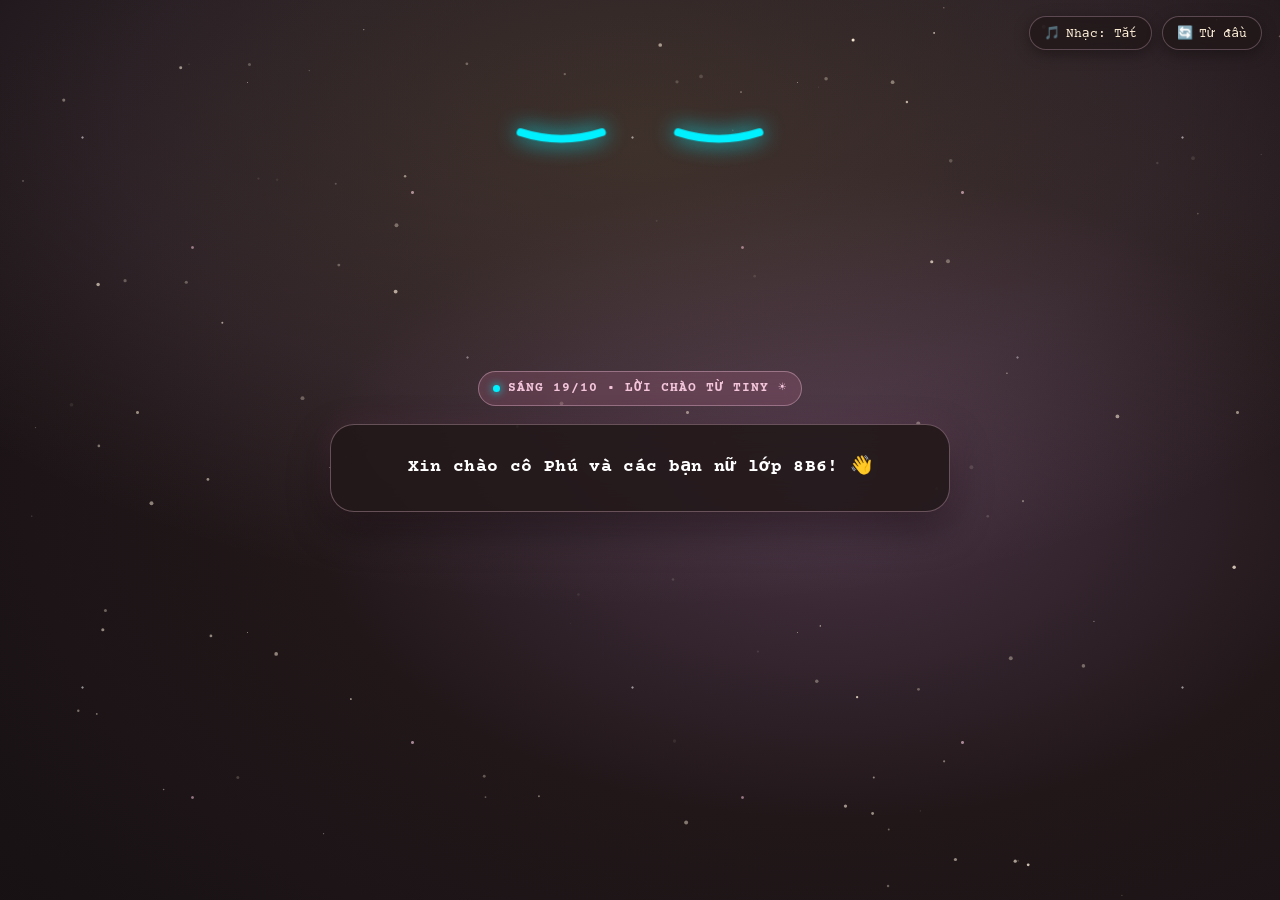
<file: index.html>
<!DOCTYPE html>
<html lang="vi">
<head>
  <meta charset="UTF-8">
  <meta name="viewport" content="width=device-width, initial-scale=1.0, viewport-fit=cover">
  <title>Món quà 20/10 từ Bảo Long 🍀 — Gửi Cô Phú và các bạn nữ 8B6</title>
  <meta name="description" content="Món quà bí mật và những lời chúc chân thành từ bạn Bảo Long gửi cô Phú và các bạn nữ 8B6 nhân ngày 20/10.">
  <link rel="preconnect" href="https://fonts.googleapis.com">
  <link rel="preconnect" href="https://fonts.gstatic.com" crossorigin>
  <link href="https://fonts.googleapis.com/css2?family=Courier+Prime:ital,wght@0,400;0,700;1,400&family=Outfit:wght@300;400;500;600;700&display=swap" rel="stylesheet">
  <link rel="stylesheet" href="style.css?v=10">
</head>
<body class="theme-dark">
  <audio id="bg-soundtrack" src="assets/soundtrack.mp3" preload="auto" loop></audio>

  <header class="app-header">
    <button id="btn-audio-toggle" class="control-btn" aria-label="Bật/Tắt âm thanh">
      <span class="icon">&#127925;</span>
      <span class="label">Nhạc: <span id="audio-status">Bật</span></span>
    </button>
    <button id="btn-restart" class="control-btn" aria-label="Xem lại từ đầu">
      <span class="icon">&#128260;</span>
      <span class="label">Từ đầu</span>
    </button>
  </header>

  <div id="ambient-backdrop" class="ambient-backdrop">
    <div class="cosmos-stars"></div>
    <div class="cosmos-glow"></div>
    <div class="morning-dawn-glow"></div>
    <canvas id="canvas-bg-stars" class="canvas-bg-stars"></canvas>
    <div id="gold-flash" class="gold-flash"></div>
    <div id="clover-blackout" class="clover-blackout"></div>
  </div>

  <main id="app-viewport" class="app-viewport">
    <canvas id="canvas-petals" class="fx-canvas"></canvas>

    <!-- Mascot Tiny Robot Face -->
    <div id="tiny-face" class="tiny-face" aria-label="Nhân vật mascot Tiny đại diện cho Bảo Long">
      <div class="eye-col eye-left">
        <div class="eye-capsule default-eye"></div>
        <svg class="eye-curve smile-eye" viewBox="0 0 160 70" aria-hidden="true"><path d="M 18 39 Q 80 59 142 39" /></svg>
        <svg class="eye-chevron chevron-left" viewBox="0 0 160 160" aria-hidden="true"><path d="M 35 30 L 115 80 L 35 130" fill="none" stroke="#00f0ff" stroke-width="18" stroke-linecap="round" stroke-linejoin="round" /></svg>
        <div class="blush-mark">////</div>
      </div>
      <div id="tiny-mouth" class="tiny-mouth" aria-hidden="true">
        <div class="center-dot tiny-core-orb"></div>
        <svg class="mouth-cat" viewBox="0 0 60 44" width="50" height="38">
          <g transform="rotate(270 30 22)">
            <path d="M 7 10 C 7 26 25 28 30 14 C 35 28 53 26 53 10" fill="none" stroke="#00f0ff" stroke-width="5" stroke-linecap="round" stroke-linejoin="round" />
          </g>
        </svg>
      </div>
      <div class="eye-col eye-right">
        <div class="eye-capsule default-eye"></div>
        <svg class="eye-curve smile-eye" viewBox="0 0 160 70" aria-hidden="true"><path d="M 18 39 Q 80 59 142 39" /></svg>
        <svg class="eye-chevron chevron-right" viewBox="0 0 160 160" aria-hidden="true"><path d="M 125 30 L 45 80 L 125 130" fill="none" stroke="#00f0ff" stroke-width="18" stroke-linecap="round" stroke-linejoin="round" /></svg>
        <div class="blush-mark">////</div>
      </div>
      <!-- Floating star field around Tiny -->
      <div class="tiny-star-field" aria-hidden="true">
        <span class="t-star ts1">&#10022;</span>
        <span class="t-star ts2">&#10023;</span>
        <span class="t-star ts3">&#10022;</span>
        <span class="t-star ts4">&#8902;</span>
        <span class="t-star ts5">&#10024;</span>
        <span class="t-star ts6">&#10023;</span>
      </div>
    </div>

    <!-- Lyrics Zone for Scene 7 -->
    <div id="lyrics-zone" class="lyrics-zone" aria-hidden="true">
      <div id="lyric-line-1" class="lyric-line"></div>
      <div id="lyric-line-2" class="lyric-line"></div>
    </div>

    <!-- CẢNH 1 — TINY GIỚI THIỆU -->
    <section id="stage-scene-1" class="story-stage active-stage" data-stage="0">
      <div class="stage-content center-content scene-stacked-layout">
        <div class="scene-greeting-badge">
          <span class="badge-dot"></span> SÁNG 19/10 &bull; LỜI CHÀO TỪ TINY &#9728;&#65039;
        </div>
        <div class="dialogue-box scene-dialogue-card" id="scene1-dialogue-card">
          <div class="dialogue-turn active" id="scene1-turn-1">
            <p class="dialogue-line lead-line">Xin chào cô Phú và các bạn nữ lớp 8B6! &#128075;</p>
          </div>
          <div class="dialogue-turn" id="scene1-turn-2">
            <p class="dialogue-line">Mình là Tiny, nhân vật đại diện cho bạn Bảo Long.</p>
            <p class="dialogue-line lead-line accent-line" style="margin-top: 10px;">Hôm nay, mình sẽ cùng mọi người khám phá một món quà đặc biệt mà Bảo Long đã chuẩn bị. Cùng xem nhé! &#10024;</p>
          </div>
        </div>

      </div>
    </section>

    <!-- CẢNH 2 — “Ờ THÌ CŨNG SẮP 20/10 RỒI NHỈ” -->
    <section id="stage-scene-2" class="story-stage" data-stage="1">
      <!-- Shooting Stars Scene 2 -->
      <div class="scene2-shooting-stars" aria-hidden="true">
        <div class="shooting-star ss2-a"></div>
        <div class="shooting-star ss2-b"></div>
        <div class="shooting-star ss2-c"></div>
      </div>
      <div class="scene2-stage-container">
        <!-- Left / Center: Main Quote & Date -->
        <div class="scene2-text-column">
          <div class="scene-greeting-badge scene2-badge">
            <span class="badge-dot"></span> SÁNG 19/10 &bull; BẬT MÍ &#127775;
          </div>
          <h2 class="scene2-glowing-title">
            <span class="title-line-top">ờ thì cũng sắp</span>
            <span class="title-line-date">20/10 rồi</span>
          </h2>
        </div>

        <!-- Right: Two girls line art & falling golden leaves -->
        <div class="scene2-art-column" aria-hidden="true">
          <div class="scene2-girls-glow-wrap">
            <img src="assets/two_girls.png" alt="Hai cô gái áo dài phát sáng" class="scene2-two-girls-img">
            <div class="scene2-leaves-stream">
              <span class="falling-leaf fl1">&#127810;</span>
              <span class="falling-leaf fl2">&#127809;</span>
              <span class="falling-leaf fl3">&#127810;</span>
              <span class="falling-leaf fl4">&#127809;</span>
              <span class="falling-leaf fl5">&#10024;</span>
              <span class="falling-leaf fl6">&#127810;</span>
            </div>
          </div>
        </div>

        <!-- Bottom: Vibrant Neon Meadow & Tall Glowing Botanical Flowers (theo ảnh mẫu 2) -->
        <div class="scene2-meadow-footer" aria-hidden="true">
          <svg class="scene2-meadow-svg" viewBox="0 0 1440 240" preserveAspectRatio="xMidYMax slice">
            <defs>
              <linearGradient id="horizonAmberGlow" x1="0" y1="1" x2="0" y2="0">
                <stop offset="0%" stop-color="#f59e0b" stop-opacity="0.6"/>
                <stop offset="35%" stop-color="#b45309" stop-opacity="0.35"/>
                <stop offset="70%" stop-color="#78350f" stop-opacity="0.12"/>
                <stop offset="100%" stop-color="#000000" stop-opacity="0"/>
              </linearGradient>
              <filter id="flowerNeonGlow" x="-50%" y="-50%" width="200%" height="200%">
                <feGaussianBlur stdDeviation="3.5" result="glow"/>
                <feMerge>
                  <feMergeNode in="glow"/>
                  <feMergeNode in="SourceGraphic"/>
                </feMerge>
              </filter>

              <!-- Flower: Light Blue Aster / Daisy -->
              <g id="flowerDaisyBlue" filter="url(#flowerNeonGlow)">
                <circle cx="0" cy="0" r="16" fill="none" stroke="#38bdf8" stroke-width="2"/>
                <circle cx="0" cy="0" r="5" fill="#fef08a"/>
                <path d="M0,-16 L0,-7 M0,16 L0,7 M-16,0 L-7,0 M16,0 L7,0 M-11,-11 L-5,-5 M11,11 L5,5 M-11,11 L-5,5 M11,-11 L5,-5" stroke="#38bdf8" stroke-width="2.2" stroke-linecap="round"/>
              </g>

              <!-- Flower: Lotus / Lily in violet-white -->
              <g id="flowerLotusViolet" filter="url(#flowerNeonGlow)">
                <path d="M 0 6 C -10 -6 -18 -18 0 -32 C 18 -18 10 -6 0 6 Z" fill="none" stroke="#e0e7ff" stroke-width="2"/>
                <path d="M 0 6 C -18 -2 -28 -12 -16 -24 C -8 -16 0 2 0 6 Z" fill="none" stroke="#c084fc" stroke-width="2"/>
                <path d="M 0 6 C 18 -2 28 -12 16 -24 C 8 -16 0 2 0 6 Z" fill="none" stroke="#c084fc" stroke-width="2"/>
                <circle cx="0" cy="-12" r="3" fill="#fde047"/>
              </g>

              <!-- Flower: Pink Blossom -->
              <g id="flowerBlossomPink" filter="url(#flowerNeonGlow)">
                <circle cx="-6" cy="-6" r="7" fill="none" stroke="#fb7185" stroke-width="2"/>
                <circle cx="6" cy="-6" r="7" fill="none" stroke="#fb7185" stroke-width="2"/>
                <circle cx="7" cy="5" r="7" fill="none" stroke="#fb7185" stroke-width="2"/>
                <circle cx="-7" cy="5" r="7" fill="none" stroke="#fb7185" stroke-width="2"/>
                <circle cx="0" cy="-1" r="4.5" fill="#fef08a"/>
              </g>

              <!-- Flower: Orange Radiant Star -->
              <g id="flowerStarOrange" filter="url(#flowerNeonGlow)">
                <circle cx="0" cy="0" r="5" fill="#fffbeb"/>
                <path d="M0,-15 L0,15 M-15,0 L15,0 M-10,-10 L10,10 M-10,10 L10,-10" stroke="#fb923c" stroke-width="2.6" stroke-linecap="round"/>
              </g>

              <!-- Flower: Blue Cup Waterlily -->
              <g id="flowerWaterlilyBlue" filter="url(#flowerNeonGlow)">
                <path d="M -16 4 C -18 -14 0 -24 0 -24 C 0 -24 18 -14 16 4 C 8 10 -8 10 -16 4 Z" fill="none" stroke="#60a5fa" stroke-width="2.2"/>
                <path d="M -8 4 L 0 -16 L 8 4" fill="none" stroke="#93c5fd" stroke-width="1.8"/>
                <circle cx="0" cy="-6" r="3.5" fill="#fef08a"/>
              </g>

              <!-- Flower: White Radiant Daisy -->
              <g id="flowerDaisyWhite" filter="url(#flowerNeonGlow)">
                <circle cx="0" cy="0" r="14" fill="none" stroke="#f8fafc" stroke-width="1.8"/>
                <circle cx="0" cy="0" r="4.5" fill="#facc15"/>
                <path d="M0,-14 L0,14 M-14,0 L14,0 M-10,-10 L10,10 M-10,10 L10,-10" stroke="#f8fafc" stroke-width="2" stroke-linecap="round"/>
              </g>

              <!-- Flower: Purple Aster -->
              <g id="flowerAsterPurple" filter="url(#flowerNeonGlow)">
                <circle cx="0" cy="0" r="13" fill="none" stroke="#c084fc" stroke-width="2"/>
                <circle cx="0" cy="0" r="4" fill="#fde047"/>
                <path d="M0,-13 L0,13 M-13,0 L13,0 M-9,-9 L9,9 M-9,9 L9,-9" stroke="#a855f7" stroke-width="2" stroke-linecap="round"/>
              </g>
            </defs>

            <!-- Warm Horizon Glow Layer -->
            <rect x="0" y="20" width="1440" height="220" fill="url(#horizonAmberGlow)"/>

            <!-- Dense Neon Grass Blades - Layer 1 (Dark Teal & Deep Emerald) -->
            <path d="
              M 0 240 L 0 160 L 8 240 L 16 140 L 25 240 L 35 155 L 44 240 L 55 135 L 66 240 L 76 165 L 88 240 L 98 145 L 110 240 L 122 130 L 132 240
              L 145 150 L 158 240 L 170 140 L 182 240 L 194 160 L 206 240 L 218 135 L 230 240 L 244 155 L 256 240 L 270 130 L 282 240 L 295 165 L 308 240
              L 322 140 L 335 240 L 348 155 L 360 240 L 374 135 L 386 240 L 400 160 L 414 240 L 428 145 L 440 240 L 455 130 L 468 240 L 482 155 L 495 240
              L 510 140 L 524 240 L 538 160 L 550 240 L 565 135 L 578 240 L 592 150 L 605 240 L 620 130 L 634 240 L 648 165 L 662 240 L 676 140 L 690 240
              L 705 155 L 718 240 L 732 135 L 746 240 L 760 160 L 775 240 L 790 145 L 804 240 L 818 130 L 832 240 L 846 155 L 860 240 L 875 140 L 890 240
              L 905 160 L 918 240 L 932 135 L 946 240 L 960 150 L 975 240 L 990 130 L 1005 240 L 1020 165 L 1034 240 L 1048 140 L 1062 240 L 1076 155 L 1090 240
              L 1105 135 L 1120 240 L 1135 160 L 1150 240 L 1165 145 L 1180 240 L 1195 130 L 1210 240 L 1225 155 L 1240 240 L 1255 140 L 1270 240 L 1285 160 L 1300 240
              L 1315 135 L 1330 240 L 1345 150 L 1360 240 L 1375 130 L 1390 240 L 1405 165 L 1420 240 L 1432 145 L 1440 160 L 1440 240 Z
            " fill="#047857" opacity="0.85"/>

            <!-- Dense Neon Grass Blades - Layer 2 (Bright Electric Green & Lime) -->
            <path d="
              M 0 240 L 4 175 L 12 240 L 20 150 L 30 240 L 40 165 L 50 240 L 60 145 L 70 240 L 82 170 L 94 240 L 104 150 L 116 240 L 128 140 L 138 240
              L 152 165 L 164 240 L 176 148 L 188 240 L 200 170 L 212 240 L 224 142 L 236 240 L 250 160 L 262 240 L 276 138 L 288 240 L 302 170 L 314 240
              L 328 148 L 342 240 L 354 165 L 366 240 L 380 140 L 392 240 L 406 170 L 420 240 L 434 150 L 446 240 L 460 138 L 474 240 L 488 165 L 502 240
              L 516 145 L 530 240 L 544 170 L 558 240 L 572 142 L 586 240 L 600 160 L 612 240 L 626 138 L 640 240 L 654 170 L 668 240 L 682 145 L 696 240
              L 712 165 L 726 240 L 740 140 L 754 240 L 768 170 L 782 240 L 796 150 L 810 240 L 824 138 L 838 240 L 852 165 L 866 240 L 880 145 L 896 240
              L 912 170 L 926 240 L 940 140 L 954 240 L 968 160 L 982 240 L 996 138 L 1012 240 L 1026 170 L 1040 240 L 1054 145 L 1068 240 L 1082 165 L 1096 240
              L 1112 140 L 1126 240 L 1140 170 L 1156 240 L 1170 150 L 1186 240 L 1202 138 L 1218 240 L 1232 165 L 1246 240 L 1262 145 L 1276 240 L 1292 170 L 1308 240
              L 1322 140 L 1338 240 L 1352 160 L 1368 240 L 1382 138 L 1398 240 L 1412 170 L 1426 240 L 1436 150 L 1440 168 L 1440 240 Z
            " fill="#10b981" opacity="0.95"/>

            <!-- Dense Neon Grass Blades - Layer 3 (Cyan & Lime Electric Highlights) -->
            <path d="
              M 0 240 L 6 190 L 14 240 L 24 165 L 34 240 L 46 180 L 56 240 L 68 160 L 78 240 L 90 185 L 100 240 L 112 165 L 124 240 L 134 175 L 146 240
              L 160 180 L 172 240 L 184 162 L 196 240 L 208 185 L 220 240 L 232 158 L 246 240 L 258 175 L 272 240 L 284 155 L 298 240 L 310 185 L 324 240
              L 338 162 L 350 240 L 362 180 L 376 240 L 388 158 L 402 240 L 416 185 L 430 240 L 442 165 L 456 240 L 470 155 L 484 240 L 498 180 L 512 240
              L 526 160 L 540 240 L 554 185 L 568 240 L 582 158 L 596 240 L 610 175 L 622 240 L 636 155 L 650 240 L 664 185 L 678 240 L 692 160 L 708 240
              L 722 180 L 736 240 L 750 158 L 764 240 L 778 185 L 792 240 L 806 165 L 820 240 L 834 155 L 848 240 L 862 180 L 876 240 L 892 160 L 908 240
              L 922 185 L 936 240 L 950 158 L 964 240 L 978 175 L 992 240 L 1008 155 L 1022 240 L 1036 185 L 1050 240 L 1064 160 L 1078 240 L 1092 180 L 1108 240
              L 1122 158 L 1136 240 L 1152 185 L 1166 240 L 1182 165 L 1198 240 L 1214 155 L 1228 240 L 1242 180 L 1258 240 L 1272 160 L 1288 240 L 1304 185 L 1318 240
              L 1334 158 L 1348 240 L 1364 175 L 1378 240 L 1394 155 L 1408 240 L 1422 185 L 1434 165 L 1440 180 L 1440 240 Z
            " fill="#00f2fe" opacity="0.88"/>

            <!-- Botanical Flower Stems with Leaves rising from the grass -->
            <!-- Flower 1: Light Blue Aster at x=65 -->
            <path d="M 65 240 Q 64 170 66 100" fill="none" stroke="#22c55e" stroke-width="2.6" stroke-linecap="round"/>
            <path d="M 65 180 Q 52 168 45 174 M 65 150 Q 78 138 85 144" fill="none" stroke="#22c55e" stroke-width="2.2" stroke-linecap="round"/>
            <use href="#flowerDaisyBlue" x="66" y="96"/>

            <!-- Flower 2: Violet Lotus at x=145 -->
            <path d="M 145 240 Q 146 175 145 90" fill="none" stroke="#16a34a" stroke-width="2.6" stroke-linecap="round"/>
            <path d="M 145 170 Q 158 158 165 164 M 145 135 Q 132 124 125 130" fill="none" stroke="#16a34a" stroke-width="2.2" stroke-linecap="round"/>
            <use href="#flowerLotusViolet" x="145" y="90"/>

            <!-- Flower 3: Pink Blossom at x=185 -->
            <path d="M 185 240 Q 186 190 185 145" fill="none" stroke="#22c55e" stroke-width="2.2" stroke-linecap="round"/>
            <use href="#flowerBlossomPink" x="185" y="142"/>

            <!-- Flower 4: Orange Star Flower at x=285 -->
            <path d="M 285 240 Q 284 170 286 105" fill="none" stroke="#22c55e" stroke-width="2.6" stroke-linecap="round"/>
            <path d="M 285 185 Q 272 172 265 178 M 285 150 Q 298 138 305 144" fill="none" stroke="#22c55e" stroke-width="2.2" stroke-linecap="round"/>
            <use href="#flowerStarOrange" x="286" y="102"/>

            <!-- Flower 5: Blue Waterlily at x=360 -->
            <path d="M 360 240 Q 361 180 360 115" fill="none" stroke="#16a34a" stroke-width="2.6" stroke-linecap="round"/>
            <path d="M 360 180 Q 373 168 380 174 M 360 148 Q 347 136 340 142" fill="none" stroke="#16a34a" stroke-width="2.2" stroke-linecap="round"/>
            <use href="#flowerWaterlilyBlue" x="360" y="112"/>

            <!-- Flower 6: Pink Blossom at x=435 -->
            <path d="M 435 240 Q 436 175 435 125" fill="none" stroke="#22c55e" stroke-width="2.2" stroke-linecap="round"/>
            <path d="M 435 190 Q 422 178 415 184 M 435 160 Q 448 148 455 154" fill="none" stroke="#22c55e" stroke-width="2" stroke-linecap="round"/>
            <use href="#flowerBlossomPink" x="435" y="122"/>

            <!-- Flower 7: Blue Aster at x=480 -->
            <path d="M 480 240 Q 479 195 480 150" fill="none" stroke="#16a34a" stroke-width="2" stroke-linecap="round"/>
            <use href="#flowerDaisyBlue" x="480" y="148"/>

            <!-- Flower 8: White Radiant Lotus at x=565 -->
            <path d="M 565 240 Q 564 175 565 120" fill="none" stroke="#16a34a" stroke-width="2.4" stroke-linecap="round"/>
            <path d="M 565 185 Q 552 174 545 180 M 565 152 Q 578 140 585 146" fill="none" stroke="#16a34a" stroke-width="2" stroke-linecap="round"/>
            <use href="#flowerDaisyWhite" x="565" y="118"/>

            <!-- Flower 9: Pink Rose Blossom at x=645 -->
            <path d="M 645 240 Q 646 170 645 110" fill="none" stroke="#22c55e" stroke-width="2.4" stroke-linecap="round"/>
            <path d="M 645 180 Q 658 168 665 174 M 645 145 Q 632 134 625 140" fill="none" stroke="#22c55e" stroke-width="2" stroke-linecap="round"/>
            <use href="#flowerBlossomPink" x="645" y="108"/>

            <!-- Flower 10: Purple Aster at x=735 -->
            <path d="M 735 240 Q 734 195 735 155" fill="none" stroke="#16a34a" stroke-width="2" stroke-linecap="round"/>
            <use href="#flowerAsterPurple" x="735" y="152"/>

            <!-- Flower 11: Orange Star at x=785 -->
            <path d="M 785 240 Q 786 195 785 160" fill="none" stroke="#22c55e" stroke-width="2" stroke-linecap="round"/>
            <use href="#flowerStarOrange" x="785" y="158"/>

            <!-- Flower 12: Blue Waterlily at x=825 -->
            <path d="M 825 240 Q 826 195 825 162" fill="none" stroke="#16a34a" stroke-width="2" stroke-linecap="round"/>
            <use href="#flowerWaterlilyBlue" x="825" y="160"/>

            <!-- Flower 13: White Radiant Daisy at x=865 -->
            <path d="M 865 240 Q 864 195 865 160" fill="none" stroke="#22c55e" stroke-width="2" stroke-linecap="round"/>
            <use href="#flowerDaisyWhite" x="865" y="158"/>

            <!-- Flower 14: Pink Blossom at x=975 -->
            <path d="M 975 240 Q 976 190 975 155" fill="none" stroke="#22c55e" stroke-width="2.2" stroke-linecap="round"/>
            <use href="#flowerBlossomPink" x="975" y="152"/>

            <!-- Flower 15: Blue Aster at x=1120 -->
            <path d="M 1120 240 Q 1121 190 1120 158" fill="none" stroke="#16a34a" stroke-width="2.2" stroke-linecap="round"/>
            <use href="#flowerDaisyBlue" x="1120" y="155"/>

            <!-- Flower 16: Orange Star at x=1260 -->
            <path d="M 1260 240 Q 1261 190 1260 160" fill="none" stroke="#22c55e" stroke-width="2" stroke-linecap="round"/>
            <use href="#flowerStarOrange" x="1260" y="158"/>

            <!-- Flower 17: Pink Blossom at x=1380 -->
            <path d="M 1380 240 Q 1381 190 1380 156" fill="none" stroke="#22c55e" stroke-width="2" stroke-linecap="round"/>
            <use href="#flowerBlossomPink" x="1380" y="154"/>
          </svg>
        </div>
      </div>
    </section>

    <!-- CẢNH 3 — MÓN QUÀ ĐẶC BIỆT (LÕI PHA LÊ XANH CYAN) -->
    <section id="stage-scene-3" class="story-stage" data-stage="2">
      <!-- Shooting Stars Scene 3 -->
      <div class="scene3-shooting-stars" aria-hidden="true">
        <div class="shooting-star ss3-a"></div>
        <div class="shooting-star ss3-b"></div>
      </div>
      <div class="scene3-stage-container">
        <!-- Constellations & Celestial Arcs Backdrop -->
        <div class="scene3-celestial-canvas" aria-hidden="true">
          <svg class="scene3-constellations-svg" viewBox="0 0 1200 800" preserveAspectRatio="none">
            <defs>
              <linearGradient id="cosmicArcGrad" x1="0" y1="0" x2="1" y2="1">
                <stop offset="0%" stop-color="#00f2fe" stop-opacity="0.1"/>
                <stop offset="50%" stop-color="#00f2fe" stop-opacity="0.45"/>
                <stop offset="100%" stop-color="#38bdf8" stop-opacity="0.1"/>
              </linearGradient>
            </defs>
            <!-- Left curved space geodesics -->
            <path d="M -50 150 C 250 200, 320 450, 200 750" fill="none" stroke="url(#cosmicArcGrad)" stroke-width="1.8" stroke-dasharray="4 6"/>
            <path d="M 50 50 C 350 150, 420 500, 150 820" fill="none" stroke="url(#cosmicArcGrad)" stroke-width="1.2" opacity="0.6"/>
            <!-- Right curved space geodesics -->
            <path d="M 1250 150 C 950 200, 880 450, 1000 750" fill="none" stroke="url(#cosmicArcGrad)" stroke-width="1.8" stroke-dasharray="4 6"/>
            <path d="M 1150 50 C 850 150, 780 500, 1050 820" fill="none" stroke="url(#cosmicArcGrad)" stroke-width="1.2" opacity="0.6"/>

            <!-- Left Constellation Nodes & Connecting Lines -->
            <g stroke="#00f2fe" stroke-width="1.2" opacity="0.65">
              <line x1="80" y1="220" x2="160" y2="280" />
              <line x1="160" y1="280" x2="140" y2="380" />
              <line x1="140" y1="380" x2="230" y2="430" />
              <line x1="230" y1="430" x2="200" y2="520" />
              <line x1="160" y1="280" x2="250" y2="260" />
            </g>
            <g fill="#00f2fe">
              <circle cx="80" cy="220" r="3.5" filter="drop-shadow(0 0 4px #00f2fe)"/>
              <circle cx="160" cy="280" r="4.5" filter="drop-shadow(0 0 6px #ffffff)"/>
              <circle cx="140" cy="380" r="3.5" filter="drop-shadow(0 0 4px #00f2fe)"/>
              <circle cx="230" cy="430" r="4" filter="drop-shadow(0 0 5px #00f2fe)"/>
              <circle cx="200" cy="520" r="3" filter="drop-shadow(0 0 4px #00f2fe)"/>
              <circle cx="250" cy="260" r="4" filter="drop-shadow(0 0 5px #ffffff)"/>
            </g>

            <!-- Right Constellation Nodes & Connecting Lines -->
            <g stroke="#00f2fe" stroke-width="1.2" opacity="0.65">
              <line x1="1120" y1="220" x2="1040" y2="280" />
              <line x1="1040" y1="280" x2="1060" y2="380" />
              <line x1="1060" y1="380" x2="970" y2="430" />
              <line x1="970" y1="430" x2="1000" y2="520" />
              <line x1="1040" y1="280" x2="950" y2="260" />
            </g>
            <g fill="#00f2fe">
              <circle cx="1120" cy="220" r="3.5" filter="drop-shadow(0 0 4px #00f2fe)"/>
              <circle cx="1040" cy="280" r="4.5" filter="drop-shadow(0 0 6px #ffffff)"/>
              <circle cx="1060" cy="380" r="3.5" filter="drop-shadow(0 0 4px #00f2fe)"/>
              <circle cx="970" cy="430" r="4" filter="drop-shadow(0 0 5px #00f2fe)"/>
              <circle cx="1000" cy="520" r="3" filter="drop-shadow(0 0 4px #00f2fe)"/>
              <circle cx="950" cy="260" r="4" filter="drop-shadow(0 0 5px #ffffff)"/>
            </g>
          </svg>
        </div>

        <!-- Upper: Cyan-White Glowing Message -->
        <div class="scene3-message-header">
          <div class="scene-greeting-badge scene3-badge">
            <span class="badge-dot"></span> BẬT MÍ TỪ BẢO LONG &#10024;
          </div>
          <h2 class="scene3-glowing-title">
            <span class="s3-line-1">Vậy nên, mình muốn gửi tặng</span>
            <span class="s3-line-2">cô Phú và các bạn nữ 8B6 một món quà nhỏ! ✨</span>
          </h2>
        </div>

        <!-- Centerpiece: Cyan Crystal Core in Diamond / Rhombus with Elliptical Orbits (theo ảnh mẫu 1) -->
        <div class="scene3-centerpiece-wrap" aria-hidden="true">
          <!-- Tilted Glowing Elliptical Orbits -->
          <div class="scene3-orbit orbit-tilted-1">
            <div class="orbit-satellite sat-1"></div>
          </div>
          <div class="scene3-orbit orbit-tilted-2">
            <div class="orbit-satellite sat-2"></div>
          </div>
          <div class="scene3-orbit orbit-tilted-3">
            <div class="orbit-satellite sat-3"></div>
          </div>

          <!-- Glowing Rhombus & 4-Point Diamond Star Core (matching Image 1) -->
          <div class="scene3-rhombus-diamond">
            <svg class="rhombus-diamond-svg" viewBox="0 0 160 160">
              <defs>
                <linearGradient id="starDiamondGrad" x1="0" y1="0" x2="1" y2="1">
                  <stop offset="0%" stop-color="#ffffff"/>
                  <stop offset="25%" stop-color="#e0faff"/>
                  <stop offset="65%" stop-color="#00f2fe"/>
                  <stop offset="100%" stop-color="#0284c7"/>
                </linearGradient>
                <filter id="diamondCoreGlow" x="-50%" y="-50%" width="200%" height="200%">
                  <feGaussianBlur stdDeviation="5" result="blur1"/>
                  <feGaussianBlur stdDeviation="15" result="blur2"/>
                  <feMerge>
                    <feMergeNode in="blur2"/>
                    <feMergeNode in="blur1"/>
                    <feMergeNode in="SourceGraphic"/>
                  </feMerge>
                </filter>
              </defs>
              <!-- Outer glowing diamond frame rotated 45 deg -->
              <rect x="25" y="25" width="110" height="110" rx="16" transform="rotate(45 80 80)" fill="none" stroke="#00f2fe" stroke-width="2.8" filter="url(#diamondCoreGlow)"/>
              <!-- Inner dashed concentric diamond frame -->
              <rect x="36" y="36" width="88" height="88" rx="10" transform="rotate(45 80 80)" fill="rgba(0, 242, 254, 0.08)" stroke="rgba(255,255,255,0.75)" stroke-width="1.4" stroke-dasharray="5 5"/>
              <!-- Concentric subtle blue glow diamond -->
              <polygon points="80,18 142,80 80,142 18,80" fill="rgba(0, 242, 254, 0.15)"/>
              <!-- Radiant 4-Point Astroid Diamond Star (matching Image 1) -->
              <path d="M 80 20 Q 80 80 140 80 Q 80 80 80 140 Q 80 80 20 80 Q 80 80 80 20 Z" fill="url(#starDiamondGrad)" filter="url(#diamondCoreGlow)"/>
              <circle cx="80" cy="80" r="7" fill="#ffffff" filter="drop-shadow(0 0 6px #ffffff)"/>
            </svg>
            <div class="crystal-radiance-burst"></div>
          </div>
        </div>

      </div>
    </section>

    <!-- CẢNH 4 — HÉ LỘ PHONG THƯ -->
    <section id="stage-scene-4" class="story-stage" data-stage="3">
      <div class="stage-content center-content scene-stacked-layout scene4-container">
        <div class="scene-greeting-badge">
          <span class="badge-dot"></span> BẬT MÍ MÓN QUÀ &#128140;
        </div>

        <div class="dialogue-box scene-dialogue-card">
          <p class="dialogue-line lead-line">Bảo Long có một món quà muốn gửi đến cô và các bạn!</p>
          <p class="dialogue-line accent-line" style="margin-top: 6px;">Cùng mở ra xem nhé!</p>
        </div>

        <!-- Interactive Envelope: Chạm trực tiếp để mở thư -->
        <div class="interactive-envelope-wrap" id="interactive-envelope-box" role="button" tabindex="0" aria-label="Chạm trực tiếp vào phong thư để mở">
          <div class="env-radiance-halo"></div>
          <div class="env-main-pocket">
            <div class="env-pocket-back"></div>
            <!-- Letter Paper that slides out -->
            <div class="env-letter-sheet" id="env-letter-sheet">
              <div class="sheet-header">
                <span class="sheet-tag">&#127808; 20/10</span>
                <span class="sheet-heart">&#128151;</span>
              </div>
              <div class="sheet-line l1"></div>
              <div class="sheet-line l2"></div>
              <div class="sheet-line l3"></div>
            </div>
            <!-- Envelope Front Pocket folds -->
            <div class="env-pocket-front">
              <div class="env-side-left"></div>
              <div class="env-side-right"></div>
              <div class="env-bottom-flap"></div>
            </div>
            <!-- Envelope Top Flap that rotates open -->
            <div class="env-top-flap" id="env-top-flap"></div>
            <!-- Clover Wax Seal -->
            <div class="env-wax-seal" id="env-wax-seal">
              <span class="seal-icon">&#127808;</span>
            </div>
          </div>

          <!-- Glimmers & Sparkles around envelope -->
          <div class="env-glimmer-field" aria-hidden="true">
            <span class="env-star es1">&#10024;</span>
            <span class="env-star es2">&#10022;</span>
            <span class="env-star es3">&#10024;</span>
            <span class="env-star es4">&#128150;</span>
          </div>

          <div class="envelope-tap-prompt">
            <span class="prompt-hand">&#128070;</span>
            <span class="prompt-text">Chạm trực tiếp vào phong thư để mở 💌</span>
          </div>
        </div>
      </div>
    </section>

    <!-- CẢNH 5 — THƯ GỬI CÔ PHÚ -->
    <section id="stage-scene-5" class="story-stage" data-stage="4">
      <div class="mission-stage-wrap">
        <div class="mission-header">
          <div class="mission-badge">LÁ THƯ 01</div>
          <h1 class="mission-title">GỬI CÔ PHÚ KÍNH MẾN &#128144;</h1>
        </div>
        <div class="mission-content-split">
          <div class="mission-art-col" aria-hidden="true">
            <div class="teacher-art-wrap">
              <img src="assets/woman_heart.png" alt="Biểu tượng cô giáo" class="teacher-art-img">
              <div class="heartbeat-wrap">
                <div class="heartbeat-orb">&#9825;</div>
                <svg class="ekg-svg" viewBox="0 0 280 60">
                  <path d="M 0 30 L 70 30 L 85 10 L 100 50 L 115 20 L 125 38 L 135 30 L 280 30" fill="none" stroke="#ff7ca8" stroke-width="2.5" stroke-linecap="round"/>
                </svg>
              </div>
              <div class="flutter-butterflies">
                <span class="bf bf1">&#129419;</span>
                <span class="bf bf2">&#129419;</span>
                <span class="bf bf3">&#129419;</span>
              </div>
            </div>
          </div>
          <div class="mission-card-col">
            <div class="wish-card teacher-card letter-paper-unfold">
              <div class="envelope-burst" aria-hidden="true">
                <span class="burst-petal bp1">&#10022;</span>
                <span class="burst-petal bp2">&#10023;</span>
                <span class="burst-petal bp3">&#10022;</span>
                <span class="burst-petal bp4">&#10023;</span>
              </div>
              <p class="wish-salute">Cô Phú kính mến!</p>
              <p class="wish-para">Nhân ngày 20/10, em muốn gửi đến cô những lời chúc tốt đẹp nhất. Em cảm ơn cô vì đã luôn tận tình dạy dỗ, quan tâm và giúp đỡ chúng em trong học tập.</p>
              <p class="wish-para">Em chúc cô luôn mạnh khỏe, vui vẻ, hạnh phúc và có thật nhiều niềm vui trong công việc cũng như cuộc sống. Mong rằng mỗi ngày đến lớp, cô đều có thêm nhiều niềm vui và những kỷ niệm đẹp cùng học trò của mình.</p>
              <p class="wish-signature">Bảo Long gửi cô &#128151;</p>
            </div>
          </div>
        </div>
      </div>
    </section>

    <!-- CẢNH 6 — GỬI CÁC BẠN NỮ 8B6 -->
    <section id="stage-scene-6" class="story-stage" data-stage="5">
      <div class="mission-stage-wrap">
        <div class="mission-header">
          <div class="mission-badge mission-badge-pink">LÁ THƯ 02</div>
          <h1 class="mission-title">GỬI CÁC BẠN NỮ 8B6 &#127799;</h1>
        </div>
        <div class="mission-content-split">
          <div class="mission-art-col" aria-hidden="true">
            <div class="girls-art-wrap">
              <img src="assets/two_girls.png" alt="Hai bạn nữ sinh" class="girls-art-img">
              <div class="petals-deco" aria-hidden="true">
                <span class="fdeco fd1">&#127800;</span>
                <span class="fdeco fd2">&#128156;</span>
                <span class="fdeco fd3">&#127799;</span>
              </div>
            </div>
          </div>
          <div class="mission-card-col">
            <div class="wish-card girls-card letter-paper-unfold">
              <p class="wish-salute">Gửi các bạn nữ 8B6!</p>
              <p class="wish-para">Nhân ngày 20/10, chúc các bạn luôn vui vẻ, tự tin, học tập tiến bộ và làm được những điều mình yêu thích. Mong rằng mỗi ngày đến lớp đều có thật nhiều tiếng cười, những kỷ niệm đáng nhớ và những người bạn tốt bên cạnh.</p>
              <p class="wish-para">Cảm ơn các bạn vì đã góp phần làm cho những ngày học ở 8B6 thêm vui vẻ và đáng nhớ nhé!</p>
              <p class="wish-signature">&mdash; Bảo Long &#128151;</p>
            </div>
          </div>
        </div>
      </div>
    </section>

    <!-- CẢNH 7 — VIDEO WAGURI VÀ KHOẢNH KHẮC DỄ THƯƠNG -->
    <section id="stage-scene-7" class="story-stage" data-stage="6">
      <div class="waguri-stage-wrap">
        <div class="wish-card-container">
          <div class="mission-badge" style="margin-bottom:12px;">MỘT CHÚT DỊU DÀNG &#127800;</div>
          <h2 class="wish-title">Khoảnh khắc dễ thương</h2>
          <div class="wish-body">
            <p class="wish-para">Một món quà không cần quá cầu kỳ. Đôi khi, chỉ một lời chúc chân thành cũng đủ khiến ngày đặc biệt trở nên vui hơn.</p>
            <p class="wish-para">Hy vọng cô và các bạn sẽ thích món quà nhỏ này nhé! &#128151;</p>
          </div>
        </div>

        <div class="vinyl-player-wrap" aria-hidden="true">
          <svg class="vinyl-disc" viewBox="0 0 200 200">
            <defs>
              <linearGradient id="vinylGrad" x1="0" y1="0" x2="1" y2="1">
                <stop offset="0" stop-color="#efb2cc"/>
                <stop offset=".52" stop-color="#d7a6d7"/>
                <stop offset="1" stop-color="#f9d7a3"/>
              </linearGradient>
            </defs>
            <circle class="disc-edge" cx="100" cy="100" r="95"/>
            <circle class="disc-shine" cx="100" cy="100" r="79"/>
            <circle class="groove" cx="100" cy="100" r="82"/>
            <circle class="groove" cx="100" cy="100" r="74"/>
            <circle class="groove" cx="100" cy="100" r="66"/>
            <circle class="groove" cx="100" cy="100" r="58"/>
            <circle class="groove" cx="100" cy="100" r="50"/>
            <circle class="groove" cx="100" cy="100" r="43"/>
            <circle class="label-disc" cx="100" cy="100" r="35"/>
            <path class="label-heart" d="M 100 111 C 89 103 82 97 82 89 C 82 81 93 79 100 89 C 107 79 118 81 118 89 C 118 97 111 103 100 111 Z"/>
            <circle class="spindle" cx="100" cy="100" r="3.5"/>
          </svg>
          <svg class="vinyl-arm" viewBox="0 0 100 100" fill="none">
            <circle cx="86" cy="14" r="8" fill="#ffe4cf" fill-opacity=".9"/>
            <path d="M 86 14 L 54 45 L 37 67" stroke="#ffe0bf" stroke-width="4.4" stroke-linecap="round"/>
            <path d="M 35 63 L 30 73 L 44 79 L 48 68 Z" fill="#eeb4d4" stroke="#fff0d5" stroke-width="1.8"/>
          </svg>
          <div class="music-notes">
            <span class="note n1">&#9834;</span>
            <span class="note n2">&#9835;</span>
            <span class="note n3">&#9836;</span>
            <span class="note n4">&#9834;</span>
          </div>
        </div>

        <div class="waguri-container">
          <div class="waguri-aura"></div>
          <video id="waguri-video" class="waguri-video" muted loop playsinline disablepictureinpicture preload="auto" src="assets/waguri_smile.webm" aria-label="Waguri mỉm cười tóc đung đưa theo gió"></video>
          <div class="waguri-fallback" aria-hidden="true"></div>
          <span class="glimmer g1">&#10023;</span>
          <span class="glimmer g2">&#10022;</span>
          <span class="glimmer g3">&#10023;</span>
          <span class="float-heart fh1">&#9825;</span>
          <span class="float-heart fh2">&#9825;</span>
          <span class="float-heart fh3">&#9825;</span>
          <span class="float-heart fh4">&#9825;</span>
          <svg class="ornament orn-left" viewBox="0 0 300 410" aria-hidden="true">
            <path class="trail" d="M 0 393 C 63 328, 103 322, 113 247 S 187 188 243 159 C 275 135 265 104 288 78"/>
            <path class="orn-heart" d="M 148 308 C 108 265 85 289 111 316 L 147 345 L 180 319 C 210 288 183 268 148 308 Z"/>
            <path class="orn-star" d="M 94 206 l 8 -22 9 22 21 8 -21 9 -9 21 -8 -21 -21 -9 Z"/>
          </svg>
          <svg class="ornament orn-right" viewBox="0 0 300 410" aria-hidden="true">
            <path class="trail" d="M 0 393 C 63 328, 103 322, 113 247 S 187 188 243 159 C 275 135 265 104 288 78"/>
            <path class="orn-heart" d="M 148 308 C 108 265 85 289 111 316 L 147 345 L 180 319 C 210 288 183 268 148 308 Z"/>
            <path class="orn-star" d="M 94 206 l 8 -22 9 22 21 8 -21 9 -9 21 -8 -21 -21 -9 Z"/>
          </svg>
        </div>

        <iframe id="kado-flower-frame" class="kado-flower-frame" src="flower.html" title="Bông hoa phát sáng nở rộ" tabindex="-1" sandbox="allow-scripts allow-same-origin" loading="lazy" aria-hidden="true"></iframe>
      </div>
    </section>

    <!-- CẢNH 8 — KẾT THÚC VỚI CỎ BỐN LÁ -->
    <section id="stage-scene-8" class="story-stage" data-stage="7">
      <div class="clover-stage-wrap">
        <div class="clover-ambient"></div>
        <div id="clover-firefly-field" class="clover-firefly-field" aria-hidden="true"></div>
        <canvas id="canvas-clover-orbit" class="canvas-clover-orbit" aria-hidden="true"></canvas>

        <div id="clover-garden" class="clover-garden">
          <div class="clover-glow-halo"></div>
          <div class="clover-burst-ring clover-burst-ring-1"></div>
          <div class="clover-burst-ring clover-burst-ring-2"></div>
          <svg class="clover-svg" id="clover-svg-elem" viewBox="0 0 240 400" role="img" aria-label="Ngọn cỏ bốn lá màu xanh phát sáng">
            <defs>
              <radialGradient id="clover-gradient" cx=".5" cy=".85" r=".95">
                <stop offset="0" stop-color="#1fcf5a"/>
                <stop offset=".6" stop-color="#4fee86"/>
                <stop offset="1" stop-color="#a8ffc6"/>
              </radialGradient>
              <g id="clover-leaf-sym">
                <path d="M0 0 C -6 -8 -22 -14 -22 -28 C -22 -38 -8 -42 0 -32 C 8 -42 22 -38 22 -28 C 22 -14 6 -8 0 0 Z" fill="url(#clover-gradient)" stroke="#c9ffdc" stroke-width="1.2"/>
                <path d="M0 -3 L0 -30" stroke="rgba(0,90,40,.5)" stroke-width="1.1"/>
              </g>
            </defs>
            <g class="clover-sway-group">
              <g class="clover-plant">
                <path d="M121 90 C 158 168, 80 228, 116 298 C 142 348, 106 378, 126 396" fill="none" stroke="#33d96f" stroke-width="7" stroke-linecap="round"/>
                <path d="M121 90 C 158 168, 80 228, 116 298 C 142 348, 106 378, 126 396" fill="none" stroke="#b7ffd0" stroke-width="1.8" stroke-linecap="round" opacity=".7"/>
                <g id="clover-bloom" transform="translate(121 84) rotate(-8) scale(1.95)">
                  <g transform="rotate(45)"><g class="leaf-unit l1"><use href="#clover-leaf-sym"/></g></g>
                  <g transform="rotate(135)"><g class="leaf-unit l2"><use href="#clover-leaf-sym"/></g></g>
                  <g transform="rotate(225)"><g class="leaf-unit l3"><use href="#clover-leaf-sym"/></g></g>
                  <g transform="rotate(315)"><g class="leaf-unit l4"><use href="#clover-leaf-sym"/></g></g>
                  <circle r="3.4" fill="#eaffd8"/>
                </g>
              </g>
            </g>
          </svg>
        </div>

        <div class="clover-card-container">
          <div class="clover-header-badge">
            GỬI CÔ PHÚ VÀ CÁC BẠN NỮ 8B6 &#127808;
          </div>
          <div class="clover-body-text">
            <p class="clover-highlight-quote">“Món quà nhỏ thôi, nhưng mình đã dành tâm huyết để chuẩn bị. Chúc cô và các bạn có một ngày 20/10 thật vui vẻ, luôn gặp nhiều điều tốt đẹp và giữ mãi những nụ cười!”</p>
          </div>
          <div class="clover-signature-wrap">
            <p class="author-signature">Chúc mừng ngày Phụ nữ Việt Nam – 20/10!</p>
            <p class="final-greeting">&mdash; Bảo Long &#128151;</p>
          </div>

          <div class="clover-actions-wrap">
            <button id="btn-make-wish" class="primary-btn clover-wish-btn pulse-glow">
              Gửi một điều ước &#127808;
            </button>
            <button id="btn-replay-clover" class="secondary-btn">
              Xem lại hành trình &#8635;
            </button>
          </div>
          <div id="wish-feedback-toast" class="wish-toast" aria-live="polite"></div>
        </div>
      </div>
    </section>


  </main>

  <script src="script.js?v=8"></script>
</body>
</html>
</file>
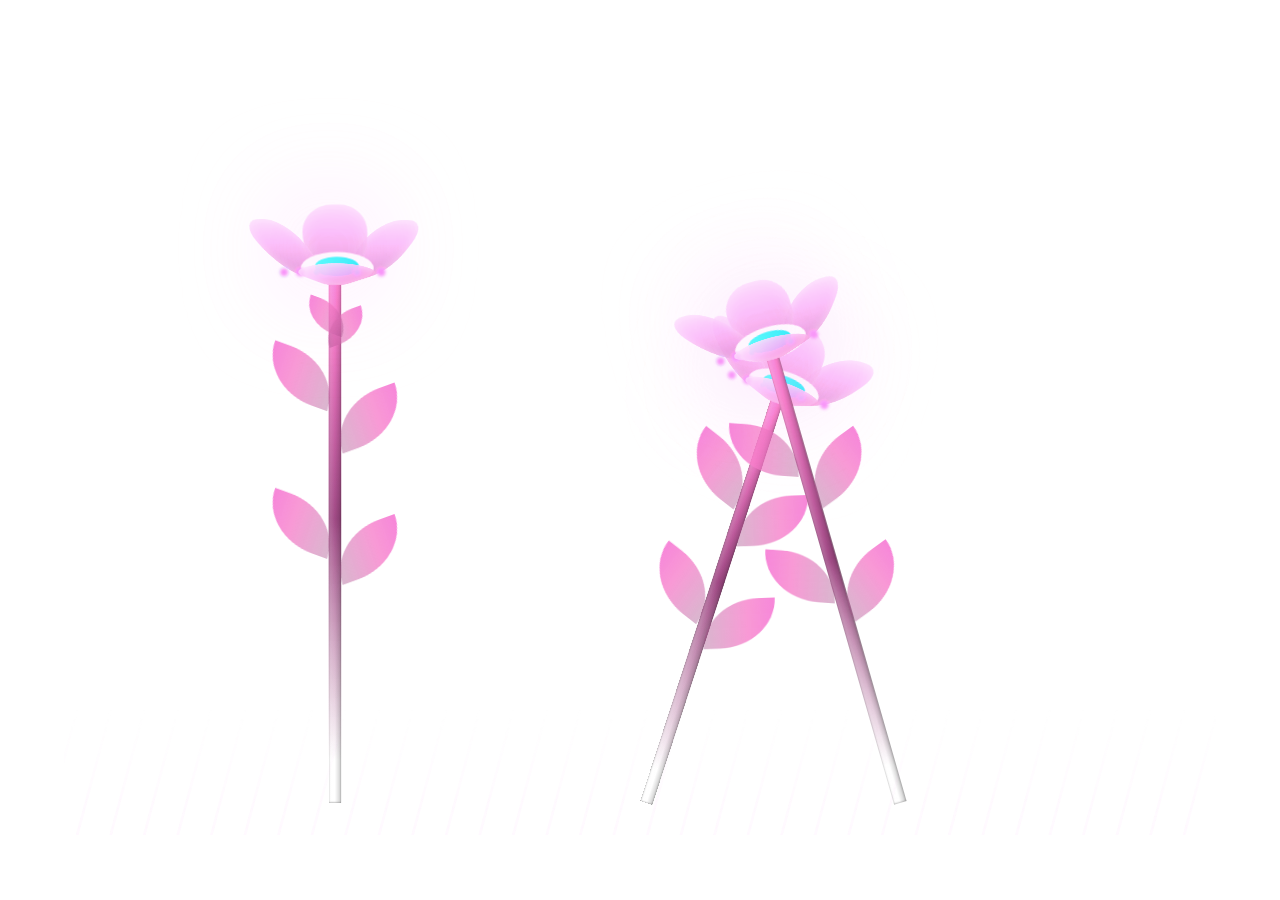
<file: flower.html>
<!DOCTYPE html><html lang="vi"><head><meta charset="utf-8"><style>
*{margin:0;padding:0;box-sizing:border-box}
html,body{width:100%;height:100%;overflow:hidden;background:transparent}
body{display:flex;align-items:flex-end;justify-content:center;perspective:650px}
.flowers{position:relative;width:100%;height:100%;transform:scale(.90);transform-origin:bottom center;filter:hue-rotate(132deg) saturate(.91)}
.flower{position:absolute;bottom:12%;left:46%;transform-origin:bottom center;z-index:5;--fl-speed:.75s}
.flower--1{left:23%;animation:moving-flower-1 4s ease-in-out infinite alternate}
.flower--2{left:50%;transform:rotate(18deg);animation:moving-flower-2 4.7s ease-in-out infinite alternate}
.flower--3{left:72%;transform:rotate(-16deg);animation:moving-flower-3 4.2s ease-in-out infinite alternate}
.flower__leafs{position:relative;animation:blooming-flower 1.8s backwards}
.flower__leafs--1{animation-delay:.6s}.flower__leafs--2{animation-delay:.95s}.flower__leafs--3{animation-delay:1.25s}
.flower__leafs::after{content:"";position:absolute;left:0;top:0;transform:translate(-50%,-100%);width:7vmin;height:7vmin;border-radius:50%;background:#6bf0ff;filter:blur(7vmin)}
.flower__leaf{position:absolute;bottom:0;left:50%;width:8vmin;height:11vmin;border-radius:51% 49% 47% 53% / 44% 45% 55% 69%;background-image:linear-gradient(to top,#54b8aa,#a7ffee);transform-origin:bottom center;opacity:.9;box-shadow:inset 0 0 2vmin rgba(255,255,255,.5)}
.flower__leaf--1{transform:translate(-10%,1%) rotateY(40deg) rotateX(-50deg)}
.flower__leaf--2{transform:translate(-50%,-4%) rotateX(40deg)}
.flower__leaf--3{transform:translate(-90%,0%) rotateY(45deg) rotateX(50deg)}
.flower__leaf--4{height:8vmin;border-radius:4vmin 10vmin 4vmin 4vmin;transform-origin:bottom left;transform:translate(0,18%) rotateX(70deg) rotate(-43deg);background:linear-gradient(to top,#39c6d6,#a7ffee);z-index:1;opacity:.8}
.flower__white-circle{position:absolute;left:-3.5vmin;top:-3vmin;width:9vmin;height:4vmin;border-radius:50%;background:#fff}
.flower__white-circle::after{content:"";position:absolute;left:50%;top:45%;width:60%;height:60%;transform:translate(-50%,-50%);border-radius:50%;background:linear-gradient(90deg,#ffeb12,#ffce00)}
.flower__line{height:54vmin;width:1.5vmin;background:linear-gradient(to left,rgba(0,0,0,.2),transparent,rgba(255,255,255,.2)),linear-gradient(to top,transparent 8%,#14757a,#39c6d6);box-shadow:inset 0 0 2px rgba(0,0,0,.5);animation:grow-flower-tree 2.8s backwards}
.flower--1 .flower__line{height:65vmin;animation-delay:.35s}
.flower--2 .flower__line{height:53vmin;animation-delay:.55s}
.flower--3 .flower__line{height:58vmin;animation-delay:.75s}
.flower__line__leaf{--w:7vmin;--h:calc(var(--w) + 2vmin);position:absolute;top:20%;left:90%;width:var(--w);height:var(--h);border-top-right-radius:var(--h);border-bottom-left-radius:var(--h);background:linear-gradient(to top,rgba(20,117,122,.4),#39c6d6)}
.flower__line__leaf--1{transform:rotate(70deg) rotateY(30deg);animation:blooming-leaf-right var(--fl-speed) 1.6s backwards}
.flower__line__leaf--2{top:45%;transform:rotate(70deg) rotateY(30deg);animation:blooming-leaf-right var(--fl-speed) 1.9s backwards}
.flower__line__leaf--3,.flower__line__leaf--4,.flower__line__leaf--6{border-top-right-radius:0;border-bottom-left-radius:0;border-top-left-radius:var(--h);border-bottom-right-radius:var(--h);left:-460%;top:12%;transform:rotate(-70deg) rotateY(30deg);animation:blooming-leaf-left var(--fl-speed) 1.45s backwards}
.flower__line__leaf--4{top:40%;animation-delay:1.85s}
.flower__line__leaf--5{top:0;transform-origin:left;transform:rotate(70deg) rotateY(30deg) scale(.6);animation:blooming-leaf-right var(--fl-speed) 2.05s backwards}
.flower__line__leaf--6{top:-2%;left:-450%;transform-origin:right;transform:rotate(-70deg) rotateY(30deg) scale(.6);animation-delay:2.2s}
.flower__light{position:absolute;bottom:0;width:1vmin;height:1vmin;border-radius:50%;background:#fffb00;filter:blur(.2vmin);animation:light-ans 3.8s linear infinite backwards}
.flower__light:nth-child(odd){background:#23f0ff}
.flower__light--1{left:-2vmin;animation-delay:1s}.flower__light--2{left:3vmin;animation-delay:.5s}.flower__light--3{left:-6vmin;animation-delay:.3s}.flower__light--4{left:6vmin;animation-delay:.9s}.flower__light--5{left:-1vmin;animation-delay:1.5s}.flower__light--6{left:-4vmin;animation-delay:3s}.flower__light--7{left:3vmin;animation-delay:2s}.flower__light--8{left:-6vmin;animation-delay:3.5s}
.kado-grass{position:absolute;bottom:8%;width:100%;height:18%;pointer-events:none;opacity:.52;background:repeating-linear-gradient(105deg,transparent 0 18px,rgba(82,219,198,.12) 19px 21px,transparent 22px 36px);mask-image:linear-gradient(0deg,black,transparent 90%)}
@keyframes blooming-flower{from{transform:scale(0);opacity:0}to{transform:scale(1);opacity:1}}
@keyframes grow-flower-tree{from{height:0;opacity:.2}}
@keyframes blooming-leaf-left{from{transform:rotate(-70deg) rotateY(30deg) scale(0)}}
@keyframes blooming-leaf-right{from{transform:rotate(70deg) rotateY(30deg) scale(0)}}
@keyframes moving-flower-1{from{transform:rotate(-3deg)}to{transform:rotate(3deg)}}
@keyframes moving-flower-2{from{transform:rotate(13deg)}to{transform:rotate(22deg)}}
@keyframes moving-flower-3{from{transform:rotate(-20deg)}to{transform:rotate(-11deg)}}
@keyframes light-ans{0%,100%{opacity:0;transform:translateY(0) scale(.7)}35%{opacity:.9}75%{opacity:.35;transform:translateY(-13vmin) translateX(7vmin) scale(1.2)}}
</style></head><body><div class="flowers"><div class="flower flower--1"><div class="flower__leafs flower__leafs--1"><div class="flower__leaf flower__leaf--1"></div><div class="flower__leaf flower__leaf--2"></div><div class="flower__leaf flower__leaf--3"></div><div class="flower__leaf flower__leaf--4"></div><div class="flower__white-circle"></div><div class="flower__light flower__light--1"></div><div class="flower__light flower__light--2"></div><div class="flower__light flower__light--3"></div><div class="flower__light flower__light--4"></div><div class="flower__light flower__light--5"></div><div class="flower__light flower__light--6"></div><div class="flower__light flower__light--7"></div><div class="flower__light flower__light--8"></div></div><div class="flower__line"><div class="flower__line__leaf flower__line__leaf--1"></div><div class="flower__line__leaf flower__line__leaf--2"></div><div class="flower__line__leaf flower__line__leaf--3"></div><div class="flower__line__leaf flower__line__leaf--4"></div><div class="flower__line__leaf flower__line__leaf--5"></div><div class="flower__line__leaf flower__line__leaf--6"></div></div></div><div class="flower flower--2"><div class="flower__leafs flower__leafs--2"><div class="flower__leaf flower__leaf--1"></div><div class="flower__leaf flower__leaf--2"></div><div class="flower__leaf flower__leaf--3"></div><div class="flower__leaf flower__leaf--4"></div><div class="flower__white-circle"></div><div class="flower__light flower__light--1"></div><div class="flower__light flower__light--2"></div><div class="flower__light flower__light--3"></div><div class="flower__light flower__light--4"></div><div class="flower__light flower__light--5"></div><div class="flower__light flower__light--6"></div><div class="flower__light flower__light--7"></div><div class="flower__light flower__light--8"></div></div><div class="flower__line"><div class="flower__line__leaf flower__line__leaf--1"></div><div class="flower__line__leaf flower__line__leaf--2"></div><div class="flower__line__leaf flower__line__leaf--3"></div><div class="flower__line__leaf flower__line__leaf--4"></div></div></div><div class="flower flower--3"><div class="flower__leafs flower__leafs--3"><div class="flower__leaf flower__leaf--1"></div><div class="flower__leaf flower__leaf--2"></div><div class="flower__leaf flower__leaf--3"></div><div class="flower__leaf flower__leaf--4"></div><div class="flower__white-circle"></div><div class="flower__light flower__light--1"></div><div class="flower__light flower__light--2"></div><div class="flower__light flower__light--3"></div><div class="flower__light flower__light--4"></div><div class="flower__light flower__light--5"></div><div class="flower__light flower__light--6"></div><div class="flower__light flower__light--7"></div><div class="flower__light flower__light--8"></div></div><div class="flower__line"><div class="flower__line__leaf flower__line__leaf--1"></div><div class="flower__line__leaf flower__line__leaf--2"></div><div class="flower__line__leaf flower__line__leaf--3"></div><div class="flower__line__leaf flower__line__leaf--4"></div></div></div><div class="kado-grass"></div></div></body></html>
</file>
<file: style.css>
/* ==========================================================================
   NHIEM VU BI MAT 20/10 — HOI CON TRAI 8B6
   Style v3.1 — Stage 1 centered vertical stack fix
   ========================================================================== */

:root {
  --bg-deep: #171114;
  --bg-plum: #211719;
  --bg-purple: #483344;
  --accent-rose: #C56D94;
  --accent-pink: #F4C6DC;
  --accent-cream: #FFF0D8;
  --accent-cyan: #00f2fe;
  --accent-cyan-glow: rgba(0, 242, 254, 0.75);
  --accent-clover: #4fee86;
  --accent-clover-glow: rgba(79, 238, 134, 0.7);
  --accent-gold: #FFD97D;

  --font-typewriter: 'Courier Prime', monospace;
  --font-sans: 'Outfit', -apple-system, BlinkMacSystemFont, sans-serif;

  --trans-smooth: all 0.75s cubic-bezier(0.22, 1, 0.36, 1);
  --trans-fade: opacity 0.8s ease-in-out;

  /* Safe area for Tiny so it never overlaps content */
  --tiny-corner-size: clamp(80px, 10vw, 120px);
}

* {
  margin: 0;
  padding: 0;
  box-sizing: border-box;
  -webkit-tap-highlight-color: transparent;
  user-select: none;
}

html, body {
  width: 100%;
  height: 100%;
  overflow: hidden;
  background-color: var(--bg-deep);
  color: var(--accent-cream);
  font-family: var(--font-typewriter);
  font-size: 16px;
  line-height: 1.6;
}

/* ================= AMBIENT BACKDROP ================= */
.ambient-backdrop {
  position: fixed;
  inset: 0;
  pointer-events: none;
  z-index: 1;
  background: radial-gradient(ellipse 85% 75% at 65% 55%, var(--bg-purple) 0%, var(--bg-plum) 48%, var(--bg-deep) 100%);
  transition: background 1.5s ease-in-out;
}

.ambient-backdrop.clover-mode {
  background: radial-gradient(ellipse 85% 75% at 40% 55%, rgba(20,80,45,0.45) 0%, #101c15 48%, #090e0b 100%);
}

.cosmos-stars {
  position: absolute;
  inset: 0;
  background-image:
    radial-gradient(1.5px 1.5px at 15% 25%, rgba(255,255,255,0.8) 50%, transparent),
    radial-gradient(1px 1px at 45% 15%, rgba(255,240,216,0.7) 50%, transparent),
    radial-gradient(2px 2px at 75% 35%, rgba(255,210,230,0.9) 50%, transparent),
    radial-gradient(1.5px 1.5px at 85% 65%, rgba(255,255,255,0.6) 50%, transparent),
    radial-gradient(2px 2px at 25% 75%, rgba(255,240,216,0.8) 50%, transparent),
    radial-gradient(1px 1px at 60% 85%, rgba(255,255,255,0.5) 50%, transparent),
    radial-gradient(1.8px 1.8px at 35% 45%, rgba(255,200,225,0.8) 50%, transparent);
  background-size: 550px 550px;
  opacity: 0.65;
  animation: starsTwinkle 6s ease-in-out infinite alternate;
}

@keyframes starsTwinkle {
  0% { opacity: 0.45; transform: scale(1); }
  50% { opacity: 0.8; transform: scale(1.02); }
  100% { opacity: 0.45; transform: scale(1); }
}

.canvas-bg-stars {
  position: absolute;
  inset: 0;
  pointer-events: none;
}

.gold-flash {
  position: absolute;
  inset: 0;
  background: radial-gradient(circle at 50% 100%, rgba(255,225,120,0.35) 0%, transparent 70%);
  opacity: 0;
  pointer-events: none;
  transition: opacity 1.8s ease-out;
}
.gold-flash.active { opacity: 1; }

.clover-blackout {
  position: absolute;
  inset: 0;
  background: rgba(0,5,2,0.88);
  opacity: 0;
  pointer-events: none;
  transition: opacity 1.4s ease-in-out;
}
.clover-blackout.active { opacity: 1; }

/* ================= HEADER CONTROLS ================= */
.app-header {
  position: fixed;
  top: 16px;
  right: 18px;
  z-index: 200;
  display: flex;
  gap: 10px;
}

.control-btn {
  display: inline-flex;
  align-items: center;
  gap: 6px;
  padding: 8px 14px;
  background: rgba(33,23,25,0.75);
  border: 1px solid rgba(244,198,220,0.28);
  border-radius: 20px;
  color: var(--accent-cream);
  font-family: var(--font-typewriter);
  font-size: 13px;
  backdrop-filter: blur(12px);
  cursor: pointer;
  transition: all 0.3s ease;
  box-shadow: 0 4px 15px rgba(0,0,0,0.35);
  z-index: 200;
}

.control-btn:hover {
  background: rgba(72,51,68,0.88);
  border-color: var(--accent-pink);
  transform: translateY(-2px);
  box-shadow: 0 6px 20px rgba(197,109,148,0.3);
}

/* ================= MAIN VIEWPORT ================= */
.app-viewport {
  position: relative;
  width: 100vw;
  height: 100vh;
  z-index: 10;
  overflow: hidden;
  cursor: pointer;
}

.fx-canvas {
  position: absolute;
  inset: 0;
  pointer-events: none;
  z-index: 4;
  opacity: 0;
  transition: opacity 1.2s ease-in-out;
}
.fx-canvas.active { opacity: 1; }

/* ================= TINY ROBOT FACE ================= */
/*
 * KEY RULE: Tiny is ALWAYS inside its own zone, never overlapping text/content.
 * pointer-events: none always — Tiny is purely decorative.
 * Each stage class defines a safe position that stays away from text areas.
 */
.tiny-face {
  position: fixed; /* fixed so it doesn't scroll with content */
  z-index: 50;
  display: flex;
  align-items: center;
  justify-content: center;
  gap: clamp(36px, 6vw, 88px);
  pointer-events: none;
  opacity: 0;
  transition: opacity 0.9s ease, left 1.1s cubic-bezier(0.2, 0.8, 0.2, 1), top 1.1s cubic-bezier(0.2, 0.8, 0.2, 1), transform 1.1s cubic-bezier(0.2, 0.8, 0.2, 1);

  /* Default: hidden, off screen */
  left: 50%;
  top: 50%;
  transform: translate(-50%, -50%) scale(0.5);
}

.tiny-face.visible { opacity: 1; }

/* ================= TINY ROBOT SCENE PLACEMENTS ================= */
/* Scene 1: Tiny ở phía trên khung thoại, căn giữa màn hình, hoàn toàn không che chữ */
.tiny-face.in-scene1 {
  left: 50% !important;
  right: auto !important;
  bottom: auto !important;
  top: clamp(90px, 15vh, 130px) !important;
  transform: translate(-50%, -50%) scale(0.75) !important;
  gap: clamp(38px, 6vw, 70px) !important;
  animation: tinyFloatWave 3s ease-in-out infinite alternate;
}

/* Scene 2: Tiny ở giữa (theo ảnh mẫu 2) — 2 mắt vuông cyan bo góc phát sáng & má hồng, nằm ở khoảng trống giữa chữ và 2 cô gái */
.tiny-face.in-scene2 {
  left: clamp(52%, 55vw, 57%) !important;
  right: auto !important;
  bottom: auto !important;
  top: 48% !important;
  transform: translate(-50%, -50%) scale(0.82) !important;
  gap: clamp(34px, 4.5vw, 55px) !important;
  animation: tinyFloatScene2 3.5s ease-in-out infinite alternate !important;
}

.tiny-face.in-scene2 .eye-capsule {
  width: clamp(72px, 8.5vw, 100px) !important;
  height: clamp(72px, 8.5vw, 100px) !important;
  border-radius: clamp(20px, 2.6vw, 28px) !important;
  background: #00f2fe !important;
  box-shadow: 0 0 30px #00f2fe, 0 0 65px rgba(0, 242, 254, 0.75), 0 0 100px rgba(0, 242, 254, 0.45) !important;
  opacity: 1 !important;
  visibility: visible !important;
  transform: none !important;
}

.tiny-face.in-scene2 .eye-curve,
.tiny-face.in-scene2 .eye-chevron {
  display: none !important;
}

.tiny-face.in-scene2 .blush-mark {
  opacity: 1 !important;
  bottom: -32px !important;
  color: #ff6699 !important;
  font-size: clamp(20px, 2.5vw, 28px) !important;
  letter-spacing: 3px !important;
  text-shadow: 0 0 12px #ff6699, 0 0 25px rgba(255, 102, 153, 0.7) !important;
}

.tiny-face.in-scene2 .tiny-mouth {
  display: none !important;
}

/* Scene 3: Tiny ở giữa (theo ảnh mẫu 1) — 2 mắt cười cyan cong phát sáng, nằm giữa tiêu đề và viên pha lê */
.tiny-face.in-scene3 {
  left: 50% !important;
  right: auto !important;
  bottom: auto !important;
  top: clamp(275px, 46vh, 325px) !important;
  transform: translate(-50%, -50%) scale(0.68) !important;
  gap: clamp(38px, 5.5vw, 68px) !important;
  animation: tinyFloatWave 3.2s ease-in-out infinite alternate;
}

.tiny-face.in-scene3 .eye-capsule {
  opacity: 0 !important;
  visibility: hidden !important;
}

.tiny-face.in-scene3 .eye-curve {
  opacity: 1 !important;
  visibility: visible !important;
  stroke: #00f2fe !important;
  stroke-width: 14 !important;
  filter: drop-shadow(0 0 14px #00f2fe) drop-shadow(0 0 32px rgba(0, 242, 254, 0.75)) !important;
}

.tiny-face.in-scene3 .blush-mark {
  display: none !important;
}

.tiny-face.in-scene3 .tiny-mouth {
  display: none !important;
}

/* Scene 4: Tiny ở góc phải trên, nhường trọn không gian cho phong thư */
.tiny-face.in-scene4 {
  right: clamp(35px, 6vw, 80px) !important;
  left: auto !important;
  bottom: auto !important;
  top: clamp(75px, 12vh, 110px) !important;
  transform: scale(0.52) !important;
  gap: 36px !important;
}

/* WINK MODE (Cảnh 2) */
.tiny-face.mode-wink .eye-left .eye-capsule {
  opacity: 0;
  visibility: hidden;
}
.tiny-face.mode-wink .eye-left .eye-curve {
  opacity: 1;
  visibility: visible;
  stroke: #ff7ca8;
  filter: drop-shadow(0 0 16px #ff7ca8);
}
.tiny-face.mode-wink .eye-right .eye-capsule {
  opacity: 1;
  transform: scaleY(0.95);
  box-shadow: 0 0 25px #00f0ff, 0 0 55px rgba(0,240,255,0.7);
}
.tiny-face.mode-wink .eye-right .eye-curve {
  opacity: 0;
  visibility: hidden;
}

/* Head Tilt animation for shy / mischievous Tiny */
.tiny-face.head-tilt {
  animation: shyHeadTilt 2.5s ease-in-out infinite alternate;
}

@keyframes shyHeadTilt {
  0% { transform: translate(-50%, -50%) scale(0.85) rotate(-8deg); }
  100% { transform: translate(-50%, -50%) scale(0.88) rotate(-4deg); }
}

/* Tiny Sparks (floating hearts & sparkles around Tiny) */
.tiny-sparks {
  position: absolute;
  inset: -30px;
  pointer-events: none;
  opacity: 0;
  transition: opacity 0.5s ease;
}
.tiny-face.blushing .tiny-sparks {
  opacity: 1;
}
.t-spark {
  position: absolute;
  display: inline-block;
  animation: floatSpark 2.4s ease-in-out infinite alternate;
}
.ts1 { top: -14px; left: 10%; font-size: 20px; animation-delay: 0s; }
.ts2 { top: -26px; right: 18%; font-size: 18px; color: #ffd97d; animation-delay: 0.7s; }
.ts3 { bottom: 6px; right: -10px; font-size: 22px; animation-delay: 1.3s; }

@keyframes floatSpark {
  0% { transform: translateY(0) scale(0.8) rotate(-5deg); opacity: 0.5; }
  100% { transform: translateY(-15px) scale(1.15) rotate(10deg); opacity: 1; }
}

@keyframes tinyFloatWave {
  0% { transform: translate(-50%, -50%) scale(0.85) translateY(0); }
  100% { transform: translate(-50%, -50%) scale(0.85) translateY(-8px); }
}

/* Scene 2 dedicated float — desktop: preserves the translate(-50%,-50%) center anchor */
@keyframes tinyFloatScene2 {
  0% { transform: translate(-50%, -50%) scale(0.82) translateY(0); }
  100% { transform: translate(-50%, -50%) scale(0.82) translateY(-7px); }
}

/* Scene 2 dedicated float — mobile: NO translate(-50%,-50%) because Tiny uses right/top positioning */
@keyframes tinyFloatScene2Mobile {
  0% { transform: scale(0.45) translateY(0); }
  100% { transform: scale(0.45) translateY(-5px); }
}


/* Stage 1: Tiny centered at top, dialogue is below */
.tiny-face.in-stage1 {
  left: 50%;
  top: 30%;
  transform: translate(-50%, -50%) scale(0.88);
  gap: clamp(44px, 7vw, 100px);
}

/* Stages 2 & 3: Tiny is tiny, tucked safely in bottom-left corner */
.tiny-face.in-corner-bl {
  left: clamp(28px, 4vw, 50px);
  bottom: clamp(14px, 2.5vh, 26px);
  top: auto;
  right: auto;
  transform: translate(-50%, 50%) scale(0.36);
  gap: 28px;
}

/* Stage 4 (Waguri): Tiny is above wish card, small, does NOT float over card */
.tiny-face.in-waguri {
  left: 26%;
  top: 12vh;
  transform: translate(-50%, 0) scale(0.58);
  gap: 44px;
}

/* Stage 5 (Teaser): Tiny above dialogue bubble — safe zone above the bubble */
.tiny-face.in-teaser {
  left: 50%;
  top: 12vh;
  transform: translate(-50%, 0) scale(0.7);
  gap: 55px;
}

/* Stage 6 (Clover): Tiny tucked at top-right corner — clover + card take center */
.tiny-face.in-clover {
  right: 3vw;
  left: auto;
  top: 3vh;
  transform: translate(0, 0) scale(0.48);
  gap: 38px;
}

/* Eye Columns */
.eye-col {
  position: relative;
  width: clamp(90px, 13vw, 140px);
  height: clamp(90px, 13vw, 140px);
  display: flex;
  align-items: center;
  justify-content: center;
}

.eye-capsule {
  width: 100%;
  height: 100%;
  background: #00f0ff;
  border-radius: 40px;
  box-shadow: 0 0 25px #00f0ff, 0 0 55px rgba(0,240,255,0.65), inset 0 0 18px rgba(255,255,255,0.8);
  transition: transform 0.22s ease-in-out, opacity 0.4s ease;
  transform-origin: center center;
}

.tiny-face.blinking .eye-capsule { transform: scaleY(0.06); }

.eye-curve {
  position: absolute;
  width: 100%;
  height: auto;
  opacity: 0;
  visibility: hidden;
  fill: none;
  stroke: #00f0ff;
  stroke-width: 12;
  stroke-linecap: round;
  filter: drop-shadow(0 0 14px #00f0ff);
  transition: opacity 0.4s ease;
}

.eye-chevron {
  position: absolute;
  width: 100%;
  height: 100%;
  opacity: 0;
  visibility: hidden;
  filter: drop-shadow(0 0 18px #00f0ff) drop-shadow(0 0 35px rgba(0,240,255,0.6));
  transition: opacity 0.4s ease;
}

.tiny-face.mode-smile .eye-capsule { opacity: 0; }
.tiny-face.mode-smile .eye-curve { opacity: 1; visibility: visible; }

.tiny-face.mode-clover .eye-capsule { opacity: 0; }
.tiny-face.mode-clover .eye-chevron { opacity: 1; visibility: visible; }

.blush-mark {
  position: absolute;
  bottom: -30px;
  color: #ff85b8;
  font-family: var(--font-typewriter);
  font-size: clamp(18px, 2.5vw, 28px);
  font-weight: bold;
  letter-spacing: 2px;
  text-shadow: 0 0 14px rgba(255,133,184,0.9);
  opacity: 0;
  transition: opacity 0.6s ease;
}
.tiny-face.blushing .blush-mark { opacity: 1; }

.tiny-mouth {
  position: absolute;
  left: 50%;
  top: 50%;
  transform: translate(-50%, -50%);
  display: flex;
  align-items: center;
  justify-content: center;
  pointer-events: none;
}

.center-dot {
  width: 10px;
  height: 10px;
  border-radius: 50%;
  background: #00f0ff;
  box-shadow: 0 0 14px #00f0ff;
  opacity: 0;
  transition: opacity 0.4s ease;
}
.tiny-face.mode-clover .center-dot { opacity: 1; }

.mouth-cat {
  position: absolute;
  bottom: -36px;
  opacity: 0;
  filter: drop-shadow(0 0 8px #00f0ff);
  transition: opacity 0.4s ease;
}
.tiny-face.show-mouth .mouth-cat { opacity: 1; }

/* ================= LYRICS ZONE ================= */
.lyrics-zone {
  position: fixed;
  left: 5vw;
  bottom: 10vh;
  width: 38%;
  min-height: 48px;
  z-index: 55;
  pointer-events: none;
  font-family: var(--font-typewriter);
  text-align: left;
  opacity: 0;
  transition: opacity 0.8s ease;
}
.lyrics-zone.active { opacity: 1; }

.lyric-line {
  color: #ffe8f2;
  font-size: clamp(14px, 1.6vw, 20px);
  font-weight: 500;
  text-shadow: 0 0 16px rgba(255,170,210,0.7);
  letter-spacing: 0.03em;
  min-height: 24px;
  transition: opacity 0.4s ease;
}

/* ================= STORY STAGES ================= */
.story-stage {
  position: absolute;
  inset: 0;
  display: flex;
  align-items: center;
  justify-content: center;
  opacity: 0;
  visibility: hidden;
  pointer-events: none;
  transition: opacity 0.9s cubic-bezier(0.2, 0.8, 0.2, 1), visibility 0.9s;
  z-index: 20;
}

.story-stage.active-stage {
  opacity: 1;
  visibility: visible;
  pointer-events: auto;
}

/* General centered stage content */
.stage-content {
  width: 90%;
  max-width: 1100px;
  text-align: center;
  display: flex;
  flex-direction: column;
  align-items: center;
  justify-content: center;
}

.center-content { text-align: center; }

/* ================= STAGE 0: INTRO ================= */
.intro-envelope {
  position: relative;
  width: 140px;
  height: 100px;
  margin: 0 auto 28px;
}

.envelope-glow {
  position: absolute;
  inset: -20px;
  border-radius: 50%;
  background: radial-gradient(circle, rgba(197,109,148,0.4) 0%, transparent 70%);
  animation: envelopeBreath 3s ease-in-out infinite alternate;
}

@keyframes envelopeBreath {
  0% { opacity: 0.5; transform: scale(0.9); }
  100% { opacity: 1; transform: scale(1.1); }
}

.envelope-icon {
  position: absolute;
  inset: 0;
  display: flex;
  align-items: center;
  justify-content: center;
  font-size: 80px;
  filter: drop-shadow(0 0 20px rgba(197,109,148,0.8));
  animation: envelopeFloat 4s ease-in-out infinite alternate;
}

@keyframes envelopeFloat {
  0% { transform: translateY(0) rotate(-3deg); }
  100% { transform: translateY(-12px) rotate(3deg); }
}

.clover-seal {
  position: absolute;
  bottom: -10px;
  right: -10px;
  font-size: 30px;
  animation: sealGlow 2.5s ease-in-out infinite alternate;
}

@keyframes sealGlow {
  0% { filter: drop-shadow(0 0 6px rgba(79,238,134,0.4)); }
  100% { filter: drop-shadow(0 0 18px rgba(79,238,134,0.9)); }
}

.intro-text-wrap {
  margin-bottom: 32px;
}

.intro-lead {
  font-size: clamp(22px, 3.2vw, 38px);
  font-weight: 700;
  color: var(--accent-cream);
  text-shadow: 0 0 24px rgba(255,240,216,0.7);
  margin-bottom: 14px;
  line-height: 1.5;
  animation: textReveal 0.8s ease-out both;
}

@keyframes textReveal {
  from { opacity: 0; transform: translateY(16px); }
  to { opacity: 1; transform: translateY(0); }
}

.intro-sublead {
  font-size: clamp(16px, 2vw, 24px);
  font-family: var(--font-sans);
  color: var(--accent-pink);
  opacity: 0.9;
  line-height: 1.65;
  animation: textReveal 0.8s ease-out 0.3s both;
}

/* ================= BUTTONS ================= */
.primary-btn {
  padding: 14px 34px;
  font-family: var(--font-typewriter);
  font-size: clamp(15px, 1.8vw, 19px);
  font-weight: 600;
  color: #fff;
  background: linear-gradient(135deg, #c56d94 0%, #7e4868 100%);
  border: 1px solid rgba(255,200,225,0.5);
  border-radius: 35px;
  cursor: pointer;
  box-shadow: 0 0 25px rgba(197,109,148,0.5), inset 0 0 10px rgba(255,255,255,0.3);
  transition: all 0.35s ease;
  position: relative;
  z-index: 60;
}

.primary-btn:hover {
  transform: scale(1.06);
  box-shadow: 0 0 40px rgba(244,198,220,0.85), inset 0 0 15px rgba(255,255,255,0.6);
}

.primary-btn:active { transform: scale(0.98); }

.pulse-glow {
  animation: pulseGlowBtn 2.8s ease-in-out infinite alternate;
}

@keyframes pulseGlowBtn {
  0% { box-shadow: 0 0 18px rgba(197,109,148,0.45); transform: scale(1); }
  100% { box-shadow: 0 0 36px rgba(244,198,220,0.85); transform: scale(1.04); }
}

.clover-btn {
  background: linear-gradient(135deg, #1fcf5a, #0f7a38);
  box-shadow: 0 0 25px rgba(79,238,134,0.45);
}
.clover-btn:hover { box-shadow: 0 0 45px rgba(79,238,134,0.8); }

.secondary-btn {
  padding: 12px 28px;
  font-family: var(--font-typewriter);
  font-size: clamp(13px, 1.5vw, 17px);
  color: var(--accent-clover);
  background: rgba(15,40,25,0.65);
  border: 1px solid rgba(79,238,134,0.4);
  border-radius: 30px;
  cursor: pointer;
  transition: all 0.3s ease;
  backdrop-filter: blur(8px);
  z-index: 60;
  position: relative;
}
.secondary-btn:hover {
  background: rgba(25,70,40,0.85);
  border-color: var(--accent-clover);
  box-shadow: 0 0 20px rgba(79,238,134,0.4);
  transform: translateY(-2px);
}

.btn-stage-next {
  margin-top: 16px;
  align-self: flex-end;
}

/* ================= STAGE 1: TINY INTRO LAYOUT ================= */
/*
 * Layout: Tiny centered at top (via fixed pos),
 * Dialogue box centered below, pushed down with padding-top.
 * Both are horizontally centered. No overlap.
 */
.tiny-intro-layout {
  width: 100%;
  height: 100%;
  display: flex;
  flex-direction: column;
  align-items: center;
  justify-content: flex-end;
  padding-bottom: clamp(60px, 10vh, 100px);
}

.tiny-dialogue-box {
  width: min(560px, 86vw);
  display: flex;
  flex-direction: column;
  align-items: center;
  gap: 20px;
}

.dialogue-bubble {
  background: rgba(33,23,25,0.72);
  border: 1px solid rgba(244,198,220,0.22);
  border-radius: 20px;
  padding: 24px 28px;
  backdrop-filter: blur(14px);
  box-shadow: 0 8px 35px rgba(0,0,0,0.4);
  display: flex;
  flex-direction: column;
  gap: 14px;
  position: relative;
  text-align: center;
  width: 100%;
}

/* No arrow — Tiny is above, not beside */
.dialogue-bubble::before { display: none; }

.dialogue-line {
  font-family: var(--font-sans);
  font-size: clamp(14px, 1.6vw, 18px);
  font-weight: 400;
  color: var(--accent-cream);
  line-height: 1.65;
  letter-spacing: 0.02em;
}

.accent-line {
  color: var(--accent-pink);
  font-weight: 500;
}

/* ================= STAGE 2 & 3: MISSION LAYOUT ================= */
.mission-stage-wrap {
  width: 100%;
  height: 100%;
  display: flex;
  flex-direction: column;
  padding: 5vh 5vw 4vh;
  gap: 16px;
  overflow-y: auto;
  overflow-x: hidden;
}

.mission-header {
  display: flex;
  align-items: center;
  gap: 16px;
  flex-shrink: 0;
}

.mission-badge {
  display: inline-block;
  padding: 5px 14px;
  background: rgba(197,109,148,0.25);
  border: 1px solid rgba(197,109,148,0.6);
  border-radius: 20px;
  font-family: var(--font-typewriter);
  font-size: clamp(11px, 1.2vw, 14px);
  font-weight: 700;
  color: var(--accent-pink);
  letter-spacing: 0.08em;
  white-space: nowrap;
}

.mission-badge-pink {
  background: rgba(180,100,220,0.22);
  border-color: rgba(200,140,240,0.5);
  color: #e0b8ff;
}

.mission-title {
  font-family: var(--font-typewriter);
  font-size: clamp(18px, 2.5vw, 30px);
  font-weight: 700;
  color: var(--accent-cream);
  text-shadow: 0 0 20px rgba(255,240,216,0.5);
  letter-spacing: 0.05em;
}

/* Content split: art left, card right */
.mission-content-split {
  display: flex;
  flex: 1;
  gap: 4vw;
  align-items: flex-start;
  min-height: 0;
}

/* Art column: 35% width, decorative only */
.mission-art-col {
  width: 32%;
  flex-shrink: 0;
  display: flex;
  align-items: center;
  justify-content: center;
  position: relative;
  max-height: 65vh;
}

.teacher-art-wrap, .girls-art-wrap {
  position: relative;
  width: 100%;
  height: 100%;
  display: flex;
  flex-direction: column;
  align-items: center;
  justify-content: center;
}

.teacher-art-img {
  max-height: 45vh;
  width: auto;
  object-fit: contain;
  filter: drop-shadow(0 0 24px rgba(255,124,168,0.3));
}

.girls-art-img {
  max-height: 50vh;
  width: auto;
  object-fit: contain;
  filter: drop-shadow(0 0 24px rgba(255,230,150,0.3));
}

/* Card column: take remaining space */
.mission-card-col {
  flex: 1;
  display: flex;
  flex-direction: column;
  gap: 16px;
  min-width: 0;
  overflow-y: auto;
  max-height: 70vh;
}

/* Mission wish card */
.wish-card {
  position: relative;
  background: rgba(33,23,25,0.7);
  border: 1px solid rgba(244,198,220,0.22);
  border-radius: 18px;
  padding: clamp(18px, 2.5vh, 30px) clamp(20px, 3vw, 32px);
  backdrop-filter: blur(14px);
  box-shadow: 0 10px 40px rgba(0,0,0,0.4);
  display: flex;
  flex-direction: column;
  gap: 12px;
  overflow: hidden;
}

.teacher-card {
  border-color: rgba(255,180,210,0.28);
  box-shadow: 0 10px 40px rgba(0,0,0,0.4), 0 0 40px rgba(255,150,190,0.08) inset;
}

.girls-card {
  border-color: rgba(200,150,255,0.28);
  box-shadow: 0 10px 40px rgba(0,0,0,0.4), 0 0 40px rgba(180,120,255,0.08) inset;
}

/* Envelope burst particles inside card */
.envelope-burst {
  position: absolute;
  top: 0; right: 0;
  width: 80px; height: 80px;
  pointer-events: none;
}

.burst-petal {
  position: absolute;
  font-size: 18px;
  color: #ffd97d;
  text-shadow: 0 0 10px rgba(255,217,125,0.8);
  animation: burstFloat 3.5s ease-in-out infinite alternate;
}
.bp1 { top: 10px; right: 15px; animation-delay: 0s; }
.bp2 { top: 28px; right: 8px; animation-delay: 0.8s; }
.bp3 { top: 6px; right: 40px; animation-delay: 1.4s; }
.bp4 { top: 42px; right: 28px; animation-delay: 2.1s; }

@keyframes burstFloat {
  0% { opacity: 0.4; transform: scale(0.8) rotate(0deg); }
  100% { opacity: 1; transform: scale(1.1) rotate(15deg); }
}

.wish-salute {
  font-family: var(--font-typewriter);
  font-size: clamp(15px, 1.8vw, 20px);
  font-weight: 700;
  color: var(--accent-pink);
  text-shadow: 0 0 14px rgba(244,198,220,0.5);
}

.wish-para {
  font-family: var(--font-sans);
  font-size: clamp(13px, 1.3vw, 16px);
  font-weight: 400;
  color: #fff2e0;
  line-height: 1.7;
  letter-spacing: 0.015em;
}

.wish-ps {
  font-family: var(--font-typewriter);
  font-size: clamp(12px, 1.2vw, 14px);
  font-style: italic;
  color: var(--accent-pink);
  opacity: 0.85;
  border-top: 1px solid rgba(244,198,220,0.15);
  padding-top: 10px;
}

.wish-signature {
  font-family: var(--font-typewriter);
  font-size: clamp(13px, 1.4vw, 16px);
  font-weight: 700;
  color: var(--accent-cream);
  text-align: right;
  opacity: 0.9;
}

/* ================= STAGE 2: Teacher Art extras ================= */
.heartbeat-wrap {
  display: flex;
  align-items: center;
  gap: 10px;
  margin-top: 12px;
}

.heartbeat-orb {
  font-size: 26px;
  color: #ff4d79;
  text-shadow: 0 0 20px #ff4d79;
  animation: heartPulse 1.2s infinite cubic-bezier(0.2, 0.8, 0.2, 1);
}

@keyframes heartPulse {
  0%, 100% { transform: scale(1); opacity: 0.8; }
  50% { transform: scale(1.35); opacity: 1; }
}

.ekg-svg {
  width: 180px;
  height: auto;
  filter: drop-shadow(0 0 8px #ff7ca8);
  stroke-dasharray: 400;
  stroke-dashoffset: 400;
  animation: ekgFlow 2.8s linear infinite;
}

@keyframes ekgFlow { to { stroke-dashoffset: 0; } }

.flutter-butterflies {
  position: absolute;
  top: 15%;
  left: 10%;
  pointer-events: none;
}

.flutter-butterflies .bf {
  position: absolute;
  font-size: 20px;
  filter: drop-shadow(0 0 8px #f4c6dc);
  animation: flutterAnim 4s ease-in-out infinite alternate;
}
.bf1 { top: -15px; left: 8px; animation-delay: 0s; }
.bf2 { top: 25px; left: 55px; animation-delay: 1.2s; }
.bf3 { top: -40px; left: 75px; animation-delay: 2.1s; }

@keyframes flutterAnim {
  0% { transform: translate(0,0) rotate(-6deg); }
  50% { transform: translate(10px,-15px) rotate(8deg); }
  100% { transform: translate(-6px,-25px) rotate(-4deg); }
}

/* ================= STAGE 3: Girls Art extras ================= */
.petals-deco {
  position: absolute;
  top: 10%;
  right: 5%;
  pointer-events: none;
}

.fdeco {
  position: absolute;
  font-size: 22px;
  animation: decoFloat 5s ease-in-out infinite alternate;
}
.fd1 { top: 0; left: 0; animation-delay: 0s; }
.fd2 { top: 30px; left: 30px; animation-delay: 1.5s; }
.fd3 { top: -20px; left: 55px; animation-delay: 2.8s; }

@keyframes decoFloat {
  0% { transform: translateY(0) rotate(-5deg); opacity: 0.7; }
  100% { transform: translateY(-20px) rotate(5deg); opacity: 1; }
}

/* ================= STAGE 4: WAGURI ================= */
.waguri-stage-wrap {
  position: relative;
  width: 100vw;
  height: 100vh;
  overflow: hidden;
}

/* Left Wish Card */
.wish-card-container {
  position: absolute;
  left: 5vw;
  top: 18vh;
  width: min(460px, 42vw);
  z-index: 25;
  background: rgba(33,23,25,0.68);
  border: 1px solid rgba(244,198,220,0.22);
  border-radius: 18px;
  padding: clamp(18px, 2.5vh, 28px);
  backdrop-filter: blur(14px);
  box-shadow: 0 10px 40px rgba(0,0,0,0.45);
  animation: wishCardFadeIn 1.2s cubic-bezier(0.2,0.8,0.2,1) forwards;
  overflow-y: auto;
  max-height: 65vh;
}

@keyframes wishCardFadeIn {
  from { opacity: 0; transform: translateY(20px); }
  to { opacity: 1; transform: translateY(0); }
}

.wish-title {
  font-family: var(--font-typewriter);
  font-size: clamp(18px, 2vw, 26px);
  font-weight: 700;
  color: var(--accent-cream);
  text-shadow: 0 0 16px rgba(255,200,220,0.6);
  margin-bottom: 14px;
  letter-spacing: 0.04em;
}

.wish-body {
  display: flex;
  flex-direction: column;
  gap: 10px;
}

/* Vinyl */
.vinyl-player-wrap {
  position: absolute;
  left: 6vw;
  bottom: 4vh;
  width: clamp(110px, 13vw, 160px);
  height: clamp(110px, 13vw, 160px);
  z-index: 24;
  pointer-events: none;
}

.vinyl-disc {
  width: 100%;
  height: 100%;
  animation: spinVinyl 6s linear infinite;
  transform-origin: center center;
  filter: drop-shadow(0 6px 18px rgba(0,0,0,0.6));
}

@keyframes spinVinyl {
  from { transform: rotate(0deg); }
  to { transform: rotate(360deg); }
}

.disc-edge { fill: #1c1518; stroke: #3a2a32; stroke-width: 2; }
.disc-shine { fill: none; stroke: rgba(255,255,255,0.07); stroke-width: 14; }
.groove { fill: none; stroke: #120e10; stroke-width: 1.2; }
.label-disc { fill: url(#vinylGrad); }
.label-heart { fill: #72344f; }
.spindle { fill: #fff; }

.vinyl-arm {
  position: absolute;
  right: -10px;
  top: -15px;
  width: 65px;
  height: 65px;
  transform: rotate(-12deg);
  transform-origin: 86px 14px;
}

.music-notes { position: absolute; inset: 0; pointer-events: none; }

.music-notes .note {
  position: absolute;
  font-size: 18px;
  color: var(--accent-pink);
  text-shadow: 0 0 10px var(--accent-rose);
  opacity: 0;
  animation: noteFloat 4.5s ease-in-out infinite;
}
.n1 { left: 10%; bottom: 30%; animation-delay: 0s; }
.n2 { left: 60%; bottom: 50%; animation-delay: 1.4s; }
.n3 { left: 30%; bottom: 70%; animation-delay: 2.8s; }
.n4 { left: 80%; bottom: 40%; animation-delay: 3.8s; }

@keyframes noteFloat {
  0% { transform: translateY(0) scale(0.7); opacity: 0; }
  35% { opacity: 0.9; }
  80% { opacity: 0.5; }
  100% { transform: translateY(-65px) translateX(20px) scale(1.1); opacity: 0; }
}

/* Waguri */
.waguri-container {
  position: absolute;
  right: max(1vw, 8px);
  bottom: -1vh;
  width: auto;
  height: clamp(440px, 84vh, 860px);
  aspect-ratio: 408 / 540;
  z-index: 22;
  pointer-events: none;
  display: flex;
  align-items: flex-end;
  justify-content: center;
}

.waguri-aura {
  position: absolute;
  right: -10vw;
  bottom: -8vh;
  width: 55vw;
  height: 80vh;
  background: radial-gradient(ellipse 65% 65% at 60% 60%, rgba(197,109,148,0.25) 0%, rgba(72,51,68,0.12) 50%, transparent 80%);
  filter: blur(40px);
  pointer-events: none;
  z-index: 1;
}

.waguri-video {
  position: relative;
  width: 100%;
  height: 100%;
  object-fit: contain;
  object-position: center bottom;
  z-index: 3;
  filter: drop-shadow(0 0 25px rgba(255,166,209,0.2));
}

/* Waguri fallback */
.waguri-fallback {
  position: absolute;
  inset: 0;
  background: radial-gradient(ellipse at 50% 80%, rgba(197,109,148,0.15) 0%, transparent 70%);
  display: none;
  z-index: 2;
}
.waguri-fallback.show { display: block; }

.waguri-container .glimmer {
  position: absolute;
  z-index: 4;
  color: #fff6ea;
  text-shadow: 0 0 14px rgba(255,187,223,0.8);
  animation: glimmerShimmer 3s ease-in-out infinite alternate;
}
.g1 { left: 45%; top: 22%; font-size: 22px; animation-delay: 0s; }
.g2 { left: 80%; top: 18%; font-size: 18px; animation-delay: 1.1s; }
.g3 { left: 28%; top: 65%; font-size: 16px; animation-delay: 2.2s; }

@keyframes glimmerShimmer {
  0% { opacity: 0.35; transform: scale(0.85); }
  100% { opacity: 1; transform: scale(1.15); }
}

.waguri-container .float-heart {
  position: absolute;
  z-index: 4;
  color: #ffa3cb;
  text-shadow: 0 0 12px rgba(255,120,180,0.8);
  animation: floatHeartAnim 4s ease-in-out infinite alternate;
}
.fh1 { left: 15%; top: 35%; font-size: 20px; animation-delay: 0.2s; }
.fh2 { left: 86%; top: 42%; font-size: 16px; animation-delay: 1.5s; }
.fh3 { left: 18%; top: 76%; font-size: 14px; animation-delay: 2.7s; }
.fh4 { left: 73%; top: 70%; font-size: 22px; animation-delay: 3.4s; }

@keyframes floatHeartAnim {
  0% { transform: translateY(0) rotate(-5deg); opacity: 0.5; }
  100% { transform: translateY(-20px) rotate(8deg); opacity: 0.95; }
}

.ornament {
  position: absolute;
  width: 220px;
  height: auto;
  z-index: 2;
  opacity: 0.3;
  pointer-events: none;
}
.orn-left { left: -130px; bottom: 8vh; }
.orn-right { right: -55px; bottom: 8vh; transform: scaleX(-1); }

.ornament .trail { fill: none; stroke: rgba(244,198,220,0.35); stroke-width: 1.4; stroke-dasharray: 4 4; }
.ornament .orn-heart { fill: none; stroke: rgba(255,140,190,0.55); stroke-width: 1.5; }
.ornament .orn-star { fill: rgba(255,235,180,0.7); }

.kado-flower-frame {
  position: absolute;
  right: -1%;
  bottom: -2%;
  width: 27%;
  height: 73%;
  border: none;
  pointer-events: none;
  z-index: 23;
  opacity: 0.9;
  transform-origin: bottom center;
  transition: opacity 1.5s ease-out;
}

/* ================= STAGE 5: TEASER ================= */
.teaser-layout {
  width: 100%;
  height: 100%;
  display: flex;
  align-items: center;
  justify-content: center;
  flex-direction: column;
  padding-top: 20vh; /* push down so Tiny at top has space */
}

.teaser-dialogue {
  display: flex;
  flex-direction: column;
  align-items: center;
  gap: 24px;
  width: min(560px, 85vw);
}

.teaser-bubble {
  text-align: center;
}

.teaser-bubble::before { display: none; }

/* ================= STAGE 6: CLOVER FINALE ================= */
.clover-stage-wrap {
  position: relative;
  width: 100vw;
  height: 100vh;
  display: flex;
  align-items: center;
  justify-content: space-between;
  padding: 0 6vw;
}

.clover-ambient {
  position: absolute;
  inset: 0;
  background: radial-gradient(circle at 32% 55%, rgba(31,207,90,0.2) 0%, transparent 62%);
  pointer-events: none;
}

.clover-firefly-field {
  position: absolute;
  inset: 0;
  pointer-events: none;
  z-index: 5;
}

.clover-firefly {
  position: absolute;
  border-radius: 50%;
  background: radial-gradient(circle, #a8ffc6 0%, #4fee86 40%, transparent 100%);
  box-shadow: 0 0 8px 3px rgba(79,238,134,0.6);
  animation: fireflyRise 4.8s ease-out forwards;
}

@keyframes fireflyRise {
  0% { transform: translateY(0) scale(0); opacity: 0; }
  15% { opacity: 1; transform: translateY(-10px) scale(1); }
  70% { opacity: 0.8; }
  100% { transform: translateY(-140px) translateX(var(--ff-dx, 20px)) scale(0.4); opacity: 0; }
}

/* Canvas for orbit particles */
.canvas-clover-orbit {
  position: absolute;
  inset: 0;
  pointer-events: none;
  z-index: 6;
}

/* Clover garden */
.clover-garden {
  position: relative;
  flex-shrink: 0;
  width: clamp(160px, 28vw, 340px);
  height: clamp(280px, 55vh, 580px);
  display: flex;
  align-items: center;
  justify-content: center;
  z-index: 10;
}

.clover-glow-halo {
  position: absolute;
  inset: -30px;
  border-radius: 50%;
  background: radial-gradient(circle, rgba(79,238,134,0.35) 0%, transparent 70%);
  animation: cloverHaloPulse 3s ease-in-out infinite alternate;
}

@keyframes cloverHaloPulse {
  0% { opacity: 0.6; transform: scale(0.92); }
  100% { opacity: 1; transform: scale(1.08); }
}

.clover-burst-ring {
  position: absolute;
  border-radius: 50%;
  border: 1px solid rgba(79,238,134,0.25);
  pointer-events: none;
  animation: ringExpand 4s ease-out infinite;
}
.clover-burst-ring-1 { width: 120px; height: 120px; animation-delay: 0s; }
.clover-burst-ring-2 { width: 180px; height: 180px; animation-delay: 2s; }

@keyframes ringExpand {
  0% { transform: scale(0.5); opacity: 0.8; }
  100% { transform: scale(2.2); opacity: 0; }
}

.clover-svg {
  width: 100%;
  height: 100%;
  filter: drop-shadow(0 0 14px rgba(79,238,134,0.6));
  animation: cloverSway 5s ease-in-out infinite alternate;
}

@keyframes cloverSway {
  0% { transform: rotate(-2deg); }
  100% { transform: rotate(2.5deg); }
}

.clover-sway-group { transform-origin: 120px 380px; }

.leaf-unit {
  transform-origin: 0 0;
  animation: leafBloom 1.5s cubic-bezier(0.34, 1.56, 0.64, 1) both;
}
.l1 { animation-delay: 0.1s; }
.l2 { animation-delay: 0.25s; }
.l3 { animation-delay: 0.4s; }
.l4 { animation-delay: 0.55s; }

@keyframes leafBloom {
  from { transform: scale(0); opacity: 0; }
  to { transform: scale(1); opacity: 1; }
}

/* Clover Card */
.clover-card-container {
  flex: 1;
  max-width: min(500px, 50vw);
  z-index: 10;
  display: flex;
  flex-direction: column;
  gap: 18px;
  margin-left: 4vw;
}

.clover-header-badge {
  display: inline-block;
  padding: 10px 20px;
  background: rgba(10,50,25,0.75);
  border: 1px solid rgba(79,238,134,0.45);
  border-radius: 14px;
  font-family: var(--font-typewriter);
  font-size: clamp(12px, 1.3vw, 16px);
  font-weight: 700;
  color: var(--accent-clover);
  text-shadow: 0 0 12px rgba(79,238,134,0.7);
  letter-spacing: 0.06em;
  backdrop-filter: blur(10px);
}

.clover-body-text {
  display: flex;
  flex-direction: column;
  gap: 12px;
}

.clover-body-text p {
  font-family: var(--font-sans);
  font-size: clamp(13px, 1.35vw, 17px);
  font-weight: 400;
  color: #d4fde4;
  line-height: 1.75;
  text-shadow: 0 1px 6px rgba(0,0,0,0.5);
}

.clover-signature-wrap {
  border-top: 1px solid rgba(79,238,134,0.18);
  padding-top: 14px;
  display: flex;
  flex-direction: column;
  gap: 6px;
}

.final-greeting {
  font-family: var(--font-typewriter);
  font-size: clamp(14px, 1.6vw, 20px);
  font-weight: 700;
  color: var(--accent-clover);
  text-shadow: 0 0 16px rgba(79,238,134,0.65);
}

.author-signature {
  font-family: var(--font-sans);
  font-size: clamp(12px, 1.2vw, 15px);
  color: rgba(212,253,228,0.7);
  letter-spacing: 0.03em;
}

/* ================= INTERACTION HINT (footer) ================= */
.interaction-hint {
  position: fixed;
  bottom: 20px;
  left: 50%;
  transform: translateX(-50%);
  z-index: 90;
  pointer-events: none;
  opacity: 0;
  transition: opacity 0.8s ease;
}
.interaction-hint.visible { opacity: 1; }

.hint-text {
  font-family: var(--font-typewriter);
  font-size: clamp(12px, 1.2vw, 15px);
  color: rgba(255,240,216,0.55);
  letter-spacing: 0.04em;
  animation: hintPulse 3s ease-in-out infinite alternate;
}

@keyframes hintPulse {
  0% { opacity: 0.4; }
  100% { opacity: 0.85; }
}

/* ================= RESPONSIVE ================= */

/* Tablet: 768px */
@media (max-width: 900px) {
  /* Stage 1: Stack vertically on mobile */
  .tiny-intro-layout {
    justify-content: center;
    align-items: flex-end;
    padding-right: 0;
    padding-bottom: 5vh;
  }

  .tiny-dialogue-box { width: 88vw; }

  .tiny-face.in-stage1 {
    left: 50%;
    top: 20%;
    transform: translate(-50%, 0) scale(0.75);
    gap: 50px;
  }

  /* Mission stages: stack art + card vertically */
  .mission-content-split {
    flex-direction: column;
    align-items: center;
    overflow-y: auto;
  }

  .mission-art-col {
    width: 70%;
    max-height: 28vh;
  }

  .mission-card-col {
    width: 100%;
    max-height: none;
  }

  .teacher-art-img, .girls-art-img {
    max-height: 22vh;
  }

  /* Waguri stage: single column */
  .waguri-stage-wrap {
    display: flex;
    flex-direction: column;
    align-items: center;
    justify-content: flex-start;
    padding-top: 10vh;
  }

  .wish-card-container {
    position: static;
    width: 88vw;
    max-height: 38vh;
    overflow-y: auto;
  }

  .waguri-container {
    position: static;
    height: clamp(260px, 40vh, 400px);
    width: auto;
    margin-top: 12px;
  }

  .vinyl-player-wrap {
    position: static;
    width: 80px;
    height: 80px;
    margin: 8px auto 0;
  }

  .kado-flower-frame { display: none; }

  /* Tiny in waguri: above card */
  .tiny-face.in-waguri {
    left: 50%;
    top: 6vh;
    transform: translate(-50%, 0) scale(0.52);
  }

  /* Clover: stack vertically */
  .clover-stage-wrap {
    flex-direction: column;
    align-items: center;
    justify-content: center;
    padding: 8vh 5vw;
    gap: 16px;
  }

  .clover-garden {
    width: clamp(140px, 50vw, 220px);
    height: clamp(220px, 35vh, 350px);
  }

  .clover-card-container {
    max-width: 90vw;
    margin-left: 0;
  }

  /* Tiny in clover: top-right stays, just smaller */
  .tiny-face.in-clover {
    right: 2vw;
    top: 2vh;
    transform: translate(0,0) scale(0.38);
    gap: 28px;
  }

  /* Tiny in corner: even smaller */
  .tiny-face.in-corner-bl {
    --tiny-corner-size: 60px;
    transform: translate(-50%, 50%) scale(0.38);
  }
}

/* Mobile: 480px */
@media (max-width: 480px) {
  .mission-stage-wrap { padding: 4vh 4vw 3vh; }

  .mission-title { font-size: clamp(15px, 4vw, 22px); }

  .wish-card {
    padding: 14px 16px;
    gap: 10px;
  }

  .wish-para { font-size: 13px; }

  .dialogue-bubble { padding: 18px 20px; gap: 12px; }
  .dialogue-line { font-size: 13px; }

  .clover-body-text p { font-size: 13px; }

  .lyrics-zone { display: none; }
}

/* ================= REDUCED MOTION ================= */
@media (prefers-reduced-motion: reduce) {
  *, *::before, *::after {
    animation-duration: 0.01ms !important;
    animation-iteration-count: 1 !important;
    transition-duration: 0.3s !important;
  }
}


/* ================= NEW 7-SCENE COMPONENT STYLES ================= */
.scene-stacked-layout {
  display: flex;
  flex-direction: column;
  align-items: center;
  justify-content: flex-end;
  height: 100%;
  width: 100%;
  padding-bottom: clamp(24px, 6vh, 48px);
  padding-top: clamp(160px, 25vh, 240px);
  gap: clamp(12px, 2vh, 18px);
  max-width: 680px;
  margin: 0 auto;
}

.scene-greeting-badge {
  display: inline-flex;
  align-items: center;
  gap: 8px;
  padding: 6px 14px;
  background: rgba(197, 109, 148, 0.22);
  border: 1px solid rgba(244, 198, 220, 0.38);
  border-radius: 20px;
  font-size: clamp(11px, 1.3vw, 13px);
  font-weight: 700;
  letter-spacing: 0.08em;
  color: var(--accent-pink);
  backdrop-filter: blur(8px);
}

.badge-dot {
  width: 7px;
  height: 7px;
  border-radius: 50%;
  background: var(--accent-cyan);
  box-shadow: 0 0 8px var(--accent-cyan);
  animation: pulseDot 1.5s infinite alternate;
}

@keyframes pulseDot {
  0% { transform: scale(0.8); opacity: 0.6; }
  100% { transform: scale(1.3); opacity: 1; }
}

.scene-dialogue-card {
  width: 100%;
  max-width: 620px;
  background: rgba(33, 23, 25, 0.88);
  border: 1px solid rgba(244, 198, 220, 0.32);
  border-radius: 24px;
  padding: clamp(18px, 3.5vw, 28px);
  box-shadow: 0 16px 40px rgba(0, 0, 0, 0.45), 0 0 30px rgba(197, 109, 148, 0.15);
  backdrop-filter: blur(14px);
  display: flex;
  flex-direction: column;
  gap: clamp(10px, 1.8vh, 16px);
  text-align: center;
}

.scene-dialogue-card .dialogue-line {
  font-family: var(--font-typewriter);
  font-size: clamp(14px, 1.6vw, 16px);
  line-height: 1.65;
  color: var(--accent-cream);
}

.scene-dialogue-card .lead-line {
  font-size: clamp(15px, 1.9vw, 18px);
  font-weight: 700;
  color: #fff;
}

.scene-dialogue-card .accent-line {
  color: var(--accent-pink);
  font-weight: 600;
}

.scene-dialogue-card .shy-text {
  color: #ff9ec4;
  font-style: italic;
}

/* Glowing Envelope in Scene 3 */
.glowing-envelope-wrap {
  position: relative;
  width: clamp(120px, 20vw, 160px);
  height: clamp(80px, 14vw, 105px);
  margin-bottom: 6px;
  display: flex;
  align-items: center;
  justify-content: center;
  animation: floatEnvelope 3s ease-in-out infinite alternate;
}

@keyframes floatEnvelope {
  0% { transform: translateY(0); }
  100% { transform: translateY(-10px); }
}

.envelope-halo {
  position: absolute;
  inset: -20px;
  background: radial-gradient(circle, rgba(255, 217, 125, 0.45) 0%, rgba(244, 198, 220, 0.2) 50%, transparent 75%);
  border-radius: 50%;
  filter: blur(14px);
  animation: haloPulse 2.4s ease-in-out infinite alternate;
}

@keyframes haloPulse {
  0% { transform: scale(0.9); opacity: 0.6; }
  100% { transform: scale(1.15); opacity: 1; }
}

.envelope-body {
  position: relative;
  width: 100%;
  height: 100%;
  background: linear-gradient(135deg, #fff0d8 0%, #ffd97d 45%, #f4c6dc 100%);
  border-radius: 14px;
  box-shadow: 0 10px 25px rgba(0,0,0,0.4), inset 0 0 15px rgba(255,255,255,0.7);
  display: flex;
  align-items: center;
  justify-content: center;
  border: 1px solid rgba(255,255,255,0.8);
}

.envelope-stamp {
  font-size: clamp(26px, 4vw, 36px);
  filter: drop-shadow(0 2px 6px rgba(0,0,0,0.25));
}

.envelope-letter-peek {
  position: absolute;
  top: -12px;
  font-size: 20px;
  opacity: 0.8;
  animation: peekBounce 2s ease-in-out infinite alternate;
}

@keyframes peekBounce {
  0% { transform: translateY(0); }
  100% { transform: translateY(-4px); }
}

.envelope-glimmers .eg-star {
  position: absolute;
  color: #ffd97d;
  font-size: 18px;
  filter: drop-shadow(0 0 6px #ffd97d);
  animation: egTwinkle 2s ease-in-out infinite alternate;
}
.eg1 { top: -8px; left: -10px; animation-delay: 0.2s; }
.eg2 { bottom: -6px; right: -12px; animation-delay: 0.8s; }
.eg3 { top: -14px; right: 10px; animation-delay: 1.4s; }

@keyframes egTwinkle {
  0% { transform: scale(0.7); opacity: 0.3; }
  100% { transform: scale(1.3); opacity: 1; }
}

/* Scene 7 Clover Speeches & Actions */
.clover-intro-speech {
  background: rgba(33, 23, 25, 0.82);
  border: 1px solid rgba(79, 238, 134, 0.35);
  border-radius: 16px;
  padding: 14px 18px;
  margin-bottom: 14px;
  text-align: center;
  backdrop-filter: blur(10px);
}
.speech-p1 {
  font-size: clamp(13px, 1.5vw, 15px);
  font-weight: 700;
  color: var(--accent-gold);
  margin-bottom: 4px;
}
.speech-p2 {
  font-size: clamp(12px, 1.4vw, 14px);
  color: var(--accent-cream);
  line-height: 1.55;
}

.clover-highlight-quote {
  font-size: clamp(14px, 1.6vw, 16px);
  font-style: italic;
  color: #fff0d8;
  line-height: 1.65;
  text-shadow: 0 0 12px rgba(255, 240, 216, 0.4);
}

.clover-actions-wrap {
  display: flex;
  flex-wrap: wrap;
  align-items: center;
  justify-content: center;
  gap: 12px;
  margin-top: 18px;
}

.clover-wish-btn {
  background: linear-gradient(135deg, #1fcf5a 0%, #4fee86 60%, #a8ffc6 100%) !important;
  color: #0d2814 !important;
  font-weight: 700 !important;
  border: none !important;
  box-shadow: 0 4px 20px rgba(79, 238, 134, 0.5) !important;
}
.clover-wish-btn:hover {
  transform: translateY(-2px) scale(1.03);
  box-shadow: 0 8px 30px rgba(79, 238, 134, 0.7) !important;
}

.wish-toast {
  margin-top: 12px;
  padding: 8px 16px;
  background: rgba(79, 238, 134, 0.22);
  border: 1px solid rgba(79, 238, 134, 0.6);
  border-radius: 20px;
  font-size: 13px;
  color: #b7ffd0;
  text-align: center;
  opacity: 0;
  transform: translateY(10px);
  transition: all 0.5s cubic-bezier(0.2, 0.8, 0.2, 1);
  pointer-events: none;
}
.wish-toast.active {
  opacity: 1;
  transform: translateY(0);
}

/* Burst animation on Clover when wish made */
.clover-svg.wishing-burst {
  animation: cloverBloomBurst 1.8s ease-out forwards;
}

@keyframes cloverBloomBurst {
  0% { transform: scale(1); filter: drop-shadow(0 0 10px #4fee86); }
  35% { transform: scale(1.12); filter: drop-shadow(0 0 40px #a8ffc6) drop-shadow(0 0 60px #1fcf5a); }
  70% { transform: scale(1.04); filter: drop-shadow(0 0 25px #4fee86); }
  100% { transform: scale(1); filter: drop-shadow(0 0 15px #4fee86); }
}

/* Flying wish heart / spark */
.flying-wish-spark {
  position: fixed;
  pointer-events: none;
  z-index: 150;
  font-size: 22px;
  animation: flyUpAndFade 2.2s ease-out forwards;
}

@keyframes flyUpAndFade {
  0% { transform: translate(0, 0) scale(0.6); opacity: 1; }
  50% { opacity: 1; }
  100% { transform: translate(var(--tx, 0px), var(--ty, -150px)) scale(1.4); opacity: 0; }
}

/* Responsive tweaks for new scenes */
@media (max-width: 768px) {
  .scene-stacked-layout {
    padding-top: clamp(140px, 20vh, 180px);
    padding-bottom: 24px;
  }
  .tiny-face.in-scene1 {
    left: clamp(35px, 5vw, 60px);
    top: 50%;
    transform: translate(-50%, -50%) scale(0.6);
  }
  .tiny-face.in-scene2 {
    right: 10px;
    left: auto;
    bottom: auto;
    top: clamp(50px, 8vh, 70px);
    transform: scale(0.4);
    animation: tinyFloatScene2Mobile 3.5s ease-in-out infinite alternate !important;
  }
  .tiny-face.in-scene3 {
    right: clamp(15px, 2vw, 35px);
    left: auto;
    bottom: clamp(40px, 8vh, 80px);
    top: auto;
    transform: translate(50%, 50%) scale(0.45);
  }
}


/* Morning Dawn Glow for Scene 1 */
.morning-dawn-glow {
  position: absolute;
  inset: 0;
  background: radial-gradient(ellipse 90% 70% at 50% 15%, rgba(255, 218, 160, 0.16) 0%, rgba(244, 198, 220, 0.1) 45%, transparent 75%);
  pointer-events: none;
  opacity: 0.85;
}

/* Tiny Shy Star Field & Core Orb */
.tiny-core-orb {
  transition: all 0.5s ease;
}

.tiny-face.mode-shy .tiny-core-orb {
  opacity: 1 !important;
  width: 14px;
  height: 14px;
  background: radial-gradient(circle, #ffffff 15%, #00f0ff 65%, rgba(0, 240, 255, 0.4) 100%) !important;
  box-shadow: 0 0 16px #00f0ff, 0 0 35px rgba(0, 240, 255, 0.85), 0 0 55px rgba(255, 140, 200, 0.6) !important;
  animation: corePulseGlow 1.8s ease-in-out infinite alternate !important;
}

@keyframes corePulseGlow {
  0% { transform: scale(0.9); box-shadow: 0 0 12px #00f0ff, 0 0 25px rgba(0, 240, 255, 0.7); }
  100% { transform: scale(1.35); box-shadow: 0 0 22px #00f0ff, 0 0 45px rgba(0, 240, 255, 0.95), 0 0 60px rgba(255, 140, 200, 0.7); }
}

.tiny-face.mode-shy {
  animation: shyBowAndTilt 2.8s ease-in-out infinite alternate;
}

@keyframes shyBowAndTilt {
  0% { transform: translate(-50%, -50%) scale(0.86) rotate(-7deg) translateY(0); }
  100% { transform: translate(-50%, -50%) scale(0.89) rotate(-3deg) translateY(6px); }
}

.tiny-star-field {
  position: absolute;
  inset: -45px;
  pointer-events: none;
  opacity: 0;
  transition: opacity 0.6s ease;
}

.tiny-face.mode-shy .tiny-star-field {
  opacity: 1;
}

.t-star {
  position: absolute;
  color: #ffd97d;
  filter: drop-shadow(0 0 8px rgba(255, 217, 125, 0.85));
  animation: starTwinkleFloat 2.6s ease-in-out infinite alternate;
  user-select: none;
}

.ts1 { top: -20px; left: 10%; font-size: 20px; animation-delay: 0s; }
.ts2 { top: -35px; right: 24%; font-size: 16px; color: #70f3ff; filter: drop-shadow(0 0 8px #70f3ff); animation-delay: 0.5s; }
.ts3 { bottom: 10px; right: -15px; font-size: 22px; animation-delay: 1.1s; }
.ts4 { bottom: -20px; left: 18%; font-size: 15px; color: #ffb8d9; filter: drop-shadow(0 0 6px #ffb8d9); animation-delay: 1.6s; }
.ts5 { top: 30%; right: -30px; font-size: 18px; animation-delay: 0.8s; }
.ts6 { top: 25%; left: -25px; font-size: 17px; color: #a8ffc6; filter: drop-shadow(0 0 6px #a8ffc6); animation-delay: 1.3s; }

@keyframes starTwinkleFloat {
  0% { transform: translateY(0) scale(0.8); opacity: 0.45; }
  50% { opacity: 1; }
  100% { transform: translateY(-14px) scale(1.2); opacity: 0.85; }
}

/* Tiny Speech Bubble Mini */
.tiny-speech-bubble-mini {
  display: inline-block;
  margin: 6px auto 0;
  padding: 6px 18px;
  background: rgba(255, 133, 184, 0.22);
  border: 1px solid rgba(255, 133, 184, 0.5);
  border-radius: 20px;
  color: #fff0d8;
  font-family: var(--font-typewriter);
  font-size: clamp(13px, 1.5vw, 15px);
  font-weight: 600;
  box-shadow: 0 4px 15px rgba(255, 133, 184, 0.25);
  animation: miniBubbleBounce 2s ease-in-out infinite alternate;
}

@keyframes miniBubbleBounce {
  0% { transform: translateY(0); }
  100% { transform: translateY(-4px); }
}

/* Envelope Wiggle Animation in Scene 4 */
.glowing-envelope-wrap {
  animation: floatAndWiggleEnvelope 2.6s ease-in-out infinite alternate !important;
}

@keyframes floatAndWiggleEnvelope {
  0% { transform: translateY(0) rotate(0deg); }
  25% { transform: translateY(-4px) rotate(-2deg); }
  50% { transform: translateY(-8px) rotate(1.5deg); }
  75% { transform: translateY(-5px) rotate(-1deg); }
  100% { transform: translateY(-10px) rotate(0.5deg); }
}

.envelope-action-btn {
  font-size: clamp(15px, 1.8vw, 18px) !important;
  padding: 14px 32px !important;
}

/* Letter Paper Unfold Animation */
.letter-paper-unfold {
  animation: paperSlideUp 0.65s cubic-bezier(0.16, 1, 0.3, 1) backwards;
}

@keyframes paperSlideUp {
  0% { opacity: 0; transform: translateY(30px) scale(0.96); }
  100% { opacity: 1; transform: translateY(0) scale(1); }
}


/* ==========================================================================
   MOBILE SCROLLING OVERHAUL & FULL-SCREEN VIEWPORT SUPPORT
   ========================================================================== */

/* Stage Scroll Container: Allow natural vertical scrolling on all devices */
.story-stage {
  position: absolute !important;
  inset: 0 !important;
  width: 100% !important;
  height: 100% !important;
  height: 100dvh !important;
  display: flex !important;
  flex-direction: column !important;
  align-items: center !important;
  justify-content: flex-start !important;
  overflow-y: auto !important;
  overflow-x: hidden !important;
  -webkit-overflow-scrolling: touch !important;
  overscroll-behavior-y: contain !important;
  box-sizing: border-box !important;
  padding: clamp(55px, 8vh, 75px) 14px clamp(50px, 9vh, 85px) !important;
  touch-action: pan-y !important;
}

/* Elegant Scrollbars */
.story-stage::-webkit-scrollbar {
  width: 5px;
}
.story-stage::-webkit-scrollbar-track {
  background: transparent;
}
.story-stage::-webkit-scrollbar-thumb {
  background: rgba(244, 198, 220, 0.4);
  border-radius: 10px;
}

/* Auto-Centering Inner Wrappers: Center when short, scroll naturally when tall */
.scene-stacked-layout,
.mission-stage-wrap,
.waguri-stage-wrap,
.clover-stage-wrap {
  margin: auto 0 !important;
  flex-shrink: 0 !important;
  box-sizing: border-box !important;
}

/* Scene Stacked Layout (Scenes 1-4) */
.scene-stacked-layout {
  display: flex !important;
  flex-direction: column !important;
  align-items: center !important;
  justify-content: center !important;
  width: 100% !important;
  max-width: 680px !important;
  padding: 16px 0 24px !important;
  gap: clamp(12px, 2vh, 18px) !important;
}

/* Mission Layout (Scenes 5 & 6) */
.mission-stage-wrap {
  width: 100% !important;
  max-width: 1050px !important;
  height: auto !important;
  min-height: min-content !important;
  display: flex !important;
  flex-direction: column !important;
  gap: 16px !important;
  padding: 10px 0 30px !important;
  overflow: visible !important;
}

.mission-content-split {
  display: flex !important;
  gap: 4vw !important;
  align-items: flex-start !important;
  width: 100% !important;
  min-height: 0 !important;
  overflow: visible !important;
}

.mission-card-col {
  flex: 1 !important;
  display: flex !important;
  flex-direction: column !important;
  gap: 14px !important;
  min-width: 0 !important;
  width: 100% !important;
  max-height: none !important;
  overflow: visible !important;
}

.wish-card {
  position: relative !important;
  background: rgba(33, 23, 25, 0.85) !important;
  border: 1px solid rgba(244, 198, 220, 0.28) !important;
  border-radius: 20px !important;
  padding: clamp(18px, 2.5vh, 28px) clamp(18px, 3.5vw, 30px) !important;
  backdrop-filter: blur(14px) !important;
  box-shadow: 0 10px 40px rgba(0, 0, 0, 0.45) !important;
  display: flex !important;
  flex-direction: column !important;
  gap: 12px !important;
  width: 100% !important;
  max-height: none !important;
  overflow: visible !important;
}

/* Waguri Stage (Scene 7) */
.waguri-stage-wrap {
  width: 100% !important;
  max-width: 1050px !important;
  height: auto !important;
  min-height: min-content !important;
  display: flex !important;
  align-items: center !important;
  justify-content: space-between !important;
  padding: 10px 0 40px !important;
  overflow: visible !important;
}

/* Clover Stage (Scene 8) */
.clover-stage-wrap {
  width: 100% !important;
  max-width: 1050px !important;
  height: auto !important;
  min-height: min-content !important;
  display: flex !important;
  align-items: center !important;
  justify-content: center !important;
  gap: 5vw !important;
  padding: 10px 0 50px !important;
  overflow: visible !important;
}

/* ================= MOBILE BREAKPOINTS (<= 900px) ================= */
@media (max-width: 900px) {
  .story-stage {
    padding: 55px 12px 65px !important;
  }

  /* Scenes 1-4 */
  .scene-stacked-layout {
    max-width: 540px !important;
    padding-top: clamp(140px, 24vh, 180px) !important;
  }

  /* Scene 1: Tiny ở trên khung thoại, căn giữa màn hình, cách xa khung chữ */
  .tiny-face.in-scene1 {
    left: 50% !important;
    right: auto !important;
    bottom: auto !important;
    top: clamp(75px, 13vh, 105px) !important;
    transform: translate(-50%, -50%) scale(0.58) !important;
    gap: 28px !important;
  }

  /* Scene 2: Tiny ở góc phải trên, tránh xa chữ ở giữa */
  .tiny-face.in-scene2 {
    right: clamp(8px, 2vw, 18px) !important;
    left: auto !important;
    bottom: auto !important;
    top: clamp(55px, 9vh, 75px) !important;
    transform: scale(0.45) !important;
    gap: 22px !important;
    animation: tinyFloatScene2Mobile 3.5s ease-in-out infinite alternate !important;
  }

  /* Scene 3: Tiny ở giữa màn hình (theo ảnh mẫu 1), nằm ngay phía trên viên pha lê */
  .tiny-face.in-scene3 {
    left: 50% !important;
    right: auto !important;
    bottom: auto !important;
    top: clamp(200px, 38vh, 235px) !important;
    transform: translate(-50%, -50%) scale(0.55) !important;
    gap: 30px !important;
  }

  /* Scene 4: Tiny ở góc phải trên */
  .tiny-face.in-scene4 {
    right: clamp(15px, 4vw, 25px) !important;
    left: auto !important;
    bottom: auto !important;
    top: clamp(55px, 9vh, 75px) !important;
    transform: scale(0.4) !important;
  }

  /* Scenes 5 & 6 (Cô Phú & Các bạn nữ) */
  .mission-stage-wrap {
    max-width: 540px !important;
    padding: 0 0 30px !important;
    gap: 12px !important;
  }

  .mission-content-split {
    flex-direction: column !important;
    align-items: center !important;
    gap: 10px !important;
  }

  .mission-art-col {
    width: 100% !important;
    max-height: 110px !important;
    margin-bottom: 2px !important;
  }

  .teacher-art-img,
  .girls-art-img {
    max-height: 95px !important;
    width: auto !important;
    object-fit: contain !important;
  }

  .wish-card {
    padding: 16px 16px !important;
    gap: 10px !important;
  }

  .wish-para {
    font-size: 13.5px !important;
    line-height: 1.6 !important;
  }

  .wish-salute {
    font-size: 15px !important;
  }

  .wish-signature {
    font-size: 14px !important;
  }

  .btn-stage-next {
    width: 100% !important;
    justify-content: center !important;
    padding: 12px 20px !important;
    font-size: 14px !important;
  }

  /* Scene 7 (Waguri) */
  .waguri-stage-wrap {
    flex-direction: column !important;
    align-items: center !important;
    justify-content: flex-start !important;
    padding: 0 0 35px !important;
    gap: 14px !important;
    max-width: 540px !important;
  }

  .waguri-container {
    height: clamp(200px, 30vh, 260px) !important;
    width: 100% !important;
    max-width: 300px !important;
    margin: 0 auto !important;
  }

  .wish-card-container {
    width: 100% !important;
    max-width: 100% !important;
    max-height: none !important;
    overflow: visible !important;
  }

  /* Scene 8 (Cỏ bốn lá) */
  .clover-stage-wrap {
    flex-direction: column !important;
    align-items: center !important;
    gap: 12px !important;
    max-width: 540px !important;
    padding: 0 0 50px !important;
  }

  .clover-garden {
    width: clamp(120px, 35vw, 170px) !important;
    height: clamp(150px, 22vh, 200px) !important;
  }

  .clover-card-container {
    max-width: 100% !important;
    margin-left: 0 !important;
    overflow: visible !important;
  }

  .clover-actions-wrap {
    width: 100% !important;
    display: flex !important;
    flex-direction: column !important;
    gap: 10px !important;
  }

  .clover-wish-btn,
  #btn-replay-clover {
    width: 100% !important;
    justify-content: center !important;
  }
}

/* ==========================================================================
   20/10 UPGRADE: SCENES 1-4 REDESIGN & INTERACTIVE MECHANICS
   ========================================================================== */

/* --- Scene 1: Dialogue Turns --- */
.dialogue-turn {
  display: none;
  opacity: 0;
  transform: translateY(10px);
  transition: opacity 0.5s cubic-bezier(0.16, 1, 0.3, 1), transform 0.5s cubic-bezier(0.16, 1, 0.3, 1);
}

.dialogue-turn.active {
  display: block;
  opacity: 1;
  transform: translateY(0);
}

/* --- Tap Hint Pill: ẨN hoàn toàn --- */
.tap-hint-pill {
  display: none !important;
}

/* --- CẢNH 2: BỐ CỤC THEO ẢNH MẪU 1 --- */
.scene2-stage-container {
  position: relative;
  width: 100%;
  max-width: 1100px;
  min-height: 80vh;
  display: flex;
  align-items: center;
  justify-content: space-between;
  padding: 20px 20px 80px;
  box-sizing: border-box;
  margin: auto 0;
}

/* Scene 2 Left Column: Text (theo ảnh mẫu 2) */
.scene2-text-column {
  position: absolute;
  left: clamp(30px, 6vw, 80px);
  top: clamp(80px, 16vh, 140px);
  z-index: 5;
  display: flex;
  flex-direction: column;
  align-items: flex-start;
  gap: clamp(10px, 1.8vh, 16px);
  max-width: 520px;
}

.scene2-badge {
  background: rgba(255, 140, 190, 0.18);
  border: 1px solid rgba(255, 140, 190, 0.45);
  color: #ffb8d9;
}

.scene2-glowing-title {
  display: flex;
  flex-direction: column;
  gap: clamp(6px, 1.2vh, 10px);
  font-family: var(--font-typewriter) !important;
  line-height: 1.35;
}

.title-line-top {
  font-size: clamp(20px, 2.8vw, 32px);
  font-weight: 500;
  color: #ffb7c5;
  text-shadow: 0 0 14px rgba(255, 183, 197, 0.75), 0 0 30px rgba(255, 183, 197, 0.4);
  letter-spacing: 2px;
}

.title-line-date {
  font-size: clamp(26px, 3.8vw, 42px);
  font-weight: 700;
  color: #ffccd5;
  text-shadow: 0 0 18px rgba(255, 183, 197, 0.85), 0 0 40px rgba(255, 183, 197, 0.45);
  letter-spacing: 2.5px;
}

/* Scene 2 Right Column: Two Girls Art & Leaves (theo ảnh mẫu 2) */
.scene2-art-column {
  position: absolute;
  right: clamp(25px, 5vw, 70px);
  bottom: clamp(70px, 14vh, 120px);
  z-index: 4;
  display: flex;
  justify-content: flex-end;
  align-items: flex-end;
}

.scene2-girls-glow-wrap {
  position: relative;
  width: clamp(240px, 34vw, 380px);
}

.scene2-two-girls-img {
  width: 100%;
  height: auto;
  max-height: clamp(340px, 50vh, 500px);
  object-fit: contain;
  filter: drop-shadow(0 0 14px rgba(255, 255, 255, 0.75)) drop-shadow(0 0 35px rgba(255, 220, 130, 0.4));
  animation: girlsGlowBreath 4.5s ease-in-out infinite alternate;
}

@keyframes girlsGlowBreath {
  0% { filter: drop-shadow(0 0 12px rgba(255, 255, 255, 0.6)) drop-shadow(0 0 25px rgba(255, 220, 130, 0.25)); }
  100% { filter: drop-shadow(0 0 20px rgba(255, 255, 255, 0.85)) drop-shadow(0 0 45px rgba(255, 220, 130, 0.5)); }
}

/* Falling Golden Leaves */
.scene2-leaves-stream {
  position: absolute;
  inset: -20px;
  pointer-events: none;
}

.falling-leaf {
  position: absolute;
  color: #ffd166;
  filter: drop-shadow(0 0 8px rgba(255, 209, 102, 0.85));
  user-select: none;
  animation: leafFloatDrift 5s ease-in-out infinite alternate;
}

.fl1 { top: 5%; right: 12%; font-size: 24px; animation-delay: 0.2s; }
.fl2 { top: 25%; left: -10%; font-size: 20px; color: #f59e0b; animation-delay: 1.1s; }
.fl3 { top: 50%; right: -15px; font-size: 26px; animation-delay: 2s; }
.fl4 { bottom: 25%; left: 10%; font-size: 22px; color: #fbbf24; animation-delay: 0.8s; }
.fl5 { top: 15%; left: 30%; font-size: 16px; color: #fffbeb; animation-delay: 1.6s; }
.fl6 { bottom: 10%; right: 25%; font-size: 20px; color: #f59e0b; animation-delay: 2.5s; }

@keyframes leafFloatDrift {
  0% { transform: translateY(0) rotate(0deg) scale(0.9); opacity: 0.7; }
  50% { transform: translateY(-12px) rotate(15deg) scale(1.08); opacity: 1; }
  100% { transform: translateY(-24px) rotate(-10deg) scale(0.95); opacity: 0.8; }
}

/* Scene 2 Bottom Botanical Meadow & Flowers (theo ảnh mẫu 2) */
.scene2-meadow-footer {
  position: absolute;
  bottom: 0;
  left: 0;
  width: 100%;
  height: clamp(120px, 20vh, 180px);
  pointer-events: none;
  z-index: 3;
  overflow: hidden;
}

.scene2-meadow-svg {
  width: 100%;
  height: 100%;
  filter: drop-shadow(0 0 12px rgba(16, 185, 129, 0.45));
}

/* ===== SHOOTING STARS (Scene 2 & 3) ===== */
.shooting-star {
  position: absolute;
  width: clamp(60px, 10vw, 120px);
  height: 2px;
  border-radius: 1px;
  background: linear-gradient(90deg, rgba(255,255,255,0) 0%, rgba(255,255,255,0.9) 60%, rgba(0,242,254,0.6) 100%);
  pointer-events: none;
  opacity: 0;
}

/* Scene 2 shooting stars container */
.scene2-shooting-stars {
  position: absolute;
  inset: 0;
  pointer-events: none;
  z-index: 2;
  overflow: hidden;
}

/* Scene 3 shooting stars container */
.scene3-shooting-stars {
  position: absolute;
  inset: 0;
  pointer-events: none;
  z-index: 2;
  overflow: hidden;
}

/* Scene 2 stars — diagonal streaks matching reference image */
.ss2-a {
  top: 8%;
  left: 30%;
  width: clamp(80px, 14vw, 160px);
  transform: rotate(-28deg);
  animation: shootingStarFly 4s ease-out 0.5s infinite;
}
.ss2-b {
  top: 16%;
  left: 10%;
  width: clamp(50px, 8vw, 100px);
  transform: rotate(-28deg);
  animation: shootingStarFly 4s ease-out 2s infinite;
}
.ss2-c {
  top: 5%;
  right: 15%;
  width: clamp(40px, 6vw, 80px);
  transform: rotate(-20deg);
  animation: shootingStarFly 5s ease-out 3.5s infinite;
}

/* Scene 3 stars */
.ss3-a {
  top: 12%;
  left: 35%;
  width: clamp(90px, 15vw, 160px);
  transform: rotate(-30deg);
  animation: shootingStarFly 5s ease-out 1s infinite;
}
.ss3-b {
  top: 22%;
  left: 55%;
  width: clamp(50px, 8vw, 90px);
  transform: rotate(-22deg);
  animation: shootingStarFly 5s ease-out 3s infinite;
}

@keyframes shootingStarFly {
  0%   { opacity: 0; transform: rotate(-28deg) translateX(-60px); }
  8%   { opacity: 1; }
  35%  { opacity: 1; transform: rotate(-28deg) translateX(40vw); }
  36%  { opacity: 0; }
  100% { opacity: 0; transform: rotate(-28deg) translateX(40vw); }
}

/* Keep per-element rotation */
.ss2-b { animation-name: shootingStarFly2; }
.ss2-c { animation-name: shootingStarFly3; }
.ss3-b { animation-name: shootingStarFly3; }

@keyframes shootingStarFly2 {
  0%   { opacity: 0; transform: rotate(-28deg) translateX(-40px); }
  8%   { opacity: 1; }
  35%  { opacity: 1; transform: rotate(-28deg) translateX(35vw); }
  36%  { opacity: 0; }
  100% { opacity: 0; }
}
@keyframes shootingStarFly3 {
  0%   { opacity: 0; transform: rotate(-20deg) translateX(-30px); }
  8%   { opacity: 1; }
  35%  { opacity: 1; transform: rotate(-20deg) translateX(30vw); }
  36%  { opacity: 0; }
  100% { opacity: 0; }
}

/* ===== SCENE 2 — CONSTELLATION LAYER (theo ảnh mẫu 2) ===== */
.scene2-stage-container::before {
  content: '';
  position: absolute;
  inset: 0;
  pointer-events: none;
  z-index: 0;
  background-image:
    radial-gradient(1.5px 1.5px at 8% 22%, rgba(255,255,255,0.7) 50%, transparent),
    radial-gradient(1px 1px at 18% 60%, rgba(255,255,255,0.5) 50%, transparent),
    radial-gradient(2px 2px at 28% 35%, rgba(255,255,255,0.8) 50%, transparent),
    radial-gradient(1px 1px at 48% 70%, rgba(255,255,255,0.4) 50%, transparent),
    radial-gradient(1.5px 1.5px at 62% 20%, rgba(255,255,255,0.7) 50%, transparent),
    radial-gradient(1px 1px at 72% 45%, rgba(255,255,255,0.6) 50%, transparent),
    radial-gradient(2px 2px at 85% 30%, rgba(200,240,255,0.8) 50%, transparent),
    radial-gradient(1px 1px at 92% 65%, rgba(255,255,255,0.5) 50%, transparent),
    radial-gradient(1.2px 1.2px at 5% 80%, rgba(255,255,255,0.4) 50%, transparent);
  background-size: 100% 100%;
}

/* Constellation lines overlay Scene 2 (chòm sao đường kẻ) */
.scene2-stage-container::after {
  content: '';
  position: absolute;
  inset: 0;
  pointer-events: none;
  z-index: 0;
  background-image:
    linear-gradient(115deg, transparent 20%, rgba(0,242,254,0.06) 40%, transparent 42%),
    linear-gradient(125deg, transparent 30%, rgba(0,242,254,0.05) 55%, transparent 57%);
  opacity: 0.6;
}


/* --- CẢNH 3: BỐ CỤC THEO ẢNH MẪU 1 (LÕI PHA LÊ XANH CYAN) --- */
.scene3-stage-container {
  position: relative;
  width: 100%;
  max-width: 1100px;
  min-height: 85vh;
  display: flex;
  flex-direction: column;
  align-items: center;
  justify-content: flex-start;
  padding-top: clamp(35px, 6vh, 60px);
  box-sizing: border-box;
  margin: auto 0;
}

/* Constellations & Space Geodesics Backdrop */
.scene3-celestial-canvas {
  position: absolute;
  inset: -30px;
  pointer-events: none;
  z-index: 1;
}

.scene3-constellations-svg {
  width: 100%;
  height: 100%;
  filter: drop-shadow(0 0 10px rgba(0, 242, 254, 0.45));
}

.scene3-message-header {
  position: relative;
  z-index: 5;
  text-align: center;
  max-width: 780px;
  display: flex;
  flex-direction: column;
  align-items: center;
  gap: clamp(6px, 1.2vh, 10px);
}

.scene3-badge {
  background: rgba(0, 242, 254, 0.16);
  border: 1px solid rgba(0, 242, 254, 0.45);
  color: #70f3ff;
}

.scene3-glowing-title {
  display: flex;
  flex-direction: column;
  gap: 6px;
  font-family: var(--font-typewriter) !important;
  color: #e0f9ff;
  line-height: 1.35;
}

.s3-line-1 {
  font-size: clamp(16px, 2.3vw, 22px);
  font-weight: 400;
  color: #cffafe;
  text-shadow: 0 0 12px rgba(0, 242, 254, 0.75);
  letter-spacing: 1.5px;
}

.s3-line-2 {
  font-size: clamp(18px, 2.9vw, 28px);
  font-weight: 700;
  color: #ffffff;
  text-shadow: 0 0 18px rgba(0, 242, 254, 0.95), 0 0 40px rgba(56, 189, 248, 0.7);
  letter-spacing: 2px;
}

/* Centerpiece: Cyan Crystal Core in Diamond / Rhombus with Elliptical Orbits (theo ảnh mẫu 1) */
.scene3-centerpiece-wrap {
  position: absolute;
  left: 50%;
  top: clamp(475px, 75vh, 540px);
  transform: translate(-50%, -50%);
  width: clamp(230px, 32vw, 320px);
  height: clamp(170px, 25vh, 230px);
  display: flex;
  align-items: center;
  justify-content: center;
  z-index: 4;
}

/* Tilted Glowing Elliptical Orbits */
.scene3-orbit {
  position: absolute;
  border-radius: 50%;
  pointer-events: none;
}

.orbit-tilted-1 {
  width: clamp(240px, 36vw, 350px);
  height: clamp(90px, 14vw, 130px);
  border: 1.8px solid rgba(0, 242, 254, 0.65);
  box-shadow: 0 0 16px rgba(0, 242, 254, 0.4);
  transform: rotate(-28deg);
  animation: orbitSpin1 22s linear infinite;
}

.orbit-tilted-2 {
  width: clamp(260px, 38vw, 370px);
  height: clamp(100px, 15vw, 140px);
  border: 1.5px solid rgba(125, 211, 252, 0.55);
  box-shadow: 0 0 16px rgba(125, 211, 252, 0.35);
  transform: rotate(32deg);
  animation: orbitSpin2 26s linear infinite reverse;
}

.orbit-tilted-3 {
  width: clamp(280px, 40vw, 390px);
  height: clamp(110px, 16vw, 150px);
  border: 1.2px dashed rgba(0, 242, 254, 0.45);
  transform: rotate(78deg);
  animation: orbitSpin3 32s linear infinite;
}

.orbit-satellite {
  position: absolute;
  width: 9px;
  height: 9px;
  border-radius: 50%;
  background: #ffffff;
  box-shadow: 0 0 12px #00f2fe, 0 0 25px #00f2fe;
}
.sat-1 { top: 0; left: 50%; transform: translate(-50%, -50%); }
.sat-2 { bottom: 0; left: 50%; transform: translate(-50%, 50%); }
.sat-3 { top: 50%; right: 0; transform: translate(50%, -50%); }

@keyframes orbitSpin1 {
  0% { transform: rotate(-28deg); }
  100% { transform: rotate(332deg); }
}
@keyframes orbitSpin2 {
  0% { transform: rotate(32deg); }
  100% { transform: rotate(-328deg); }
}
@keyframes orbitSpin3 {
  0% { transform: rotate(78deg); }
  100% { transform: rotate(438deg); }
}

/* Glowing Rhombus & 4-Point Star Diamond Core (theo ảnh mẫu 1) */
.scene3-rhombus-diamond {
  position: relative;
  width: clamp(130px, 18vw, 175px);
  height: clamp(130px, 18vw, 175px);
  display: flex;
  align-items: center;
  justify-content: center;
  pointer-events: none;
  z-index: 5;
}

.rhombus-diamond-svg {
  width: 100%;
  height: 100%;
  filter: drop-shadow(0 0 20px rgba(0, 242, 254, 0.85));
  animation: crystalCorePulse 2.8s ease-in-out infinite alternate;
}

@keyframes crystalCorePulse {
  0% { transform: scale(0.95); filter: drop-shadow(0 0 16px rgba(0, 242, 254, 0.8)) drop-shadow(0 0 35px rgba(0, 242, 254, 0.5)); }
  100% { transform: scale(1.05); filter: drop-shadow(0 0 28px rgba(0, 242, 254, 1)) drop-shadow(0 0 55px rgba(0, 242, 254, 0.8)); }
}

.crystal-radiance-burst {
  position: absolute;
  inset: -25px;
  border-radius: 50%;
  background: radial-gradient(circle, rgba(0, 242, 254, 0.5) 0%, rgba(56, 189, 248, 0.22) 50%, transparent 75%);
  filter: blur(14px);
  pointer-events: none;
  animation: radianceBurstPulse 2.5s ease-in-out infinite alternate;
}

@keyframes radianceBurstPulse {
  0% { transform: scale(0.85); opacity: 0.6; }
  100% { transform: scale(1.25); opacity: 1; }
}


/* --- CẢNH 4: HÉ LỘ PHONG THƯ TƯƠNG TÁC 3D --- */
.scene4-container {
  display: flex;
  flex-direction: column;
  align-items: center;
  justify-content: center;
  gap: clamp(16px, 2.8vh, 24px);
}

.interactive-envelope-wrap {
  position: relative;
  width: clamp(190px, 28vw, 250px);
  height: clamp(130px, 19vw, 170px);
  cursor: pointer;
  perspective: 900px;
  display: flex;
  flex-direction: column;
  align-items: center;
  justify-content: center;
  margin: 15px 0 10px;
  outline: none;
  transition: transform 0.4s cubic-bezier(0.16, 1, 0.3, 1);
  animation: envelopeTemptFloat 2.8s ease-in-out infinite alternate;
}

.interactive-envelope-wrap:hover,
.interactive-envelope-wrap:focus-visible {
  transform: translateY(-6px) scale(1.05);
}

@keyframes envelopeTemptFloat {
  0% { transform: translateY(0) rotate(0deg); }
  25% { transform: translateY(-4px) rotate(-1.5deg); }
  50% { transform: translateY(-8px) rotate(1deg); }
  75% { transform: translateY(-4px) rotate(-0.5deg); }
  100% { transform: translateY(-9px) rotate(1.5deg); }
}

.env-radiance-halo {
  position: absolute;
  inset: -25px;
  background: radial-gradient(circle, rgba(255, 217, 125, 0.5) 0%, rgba(244, 198, 220, 0.25) 45%, transparent 70%);
  border-radius: 50%;
  filter: blur(18px);
  animation: haloBreathe 2.4s ease-in-out infinite alternate;
  pointer-events: none;
}

@keyframes haloBreathe {
  0% { transform: scale(0.9); opacity: 0.6; }
  100% { transform: scale(1.2); opacity: 1; }
}

.env-main-pocket {
  position: relative;
  width: 100%;
  height: 100%;
  border-radius: 16px;
  box-shadow: 0 16px 35px rgba(0, 0, 0, 0.45);
  background: #fdf5e6;
  overflow: visible;
}

.env-pocket-back {
  position: absolute;
  inset: 0;
  background: linear-gradient(135deg, #faeed6 0%, #ecd6b8 100%);
  border-radius: 16px;
}

/* Letter Sheet that slides up when opened */
.env-letter-sheet {
  position: absolute;
  top: 10px;
  left: 12px;
  right: 12px;
  height: 90%;
  background: #ffffff;
  border-radius: 10px;
  box-shadow: 0 4px 15px rgba(0, 0, 0, 0.2);
  padding: 12px;
  box-sizing: border-box;
  display: flex;
  flex-direction: column;
  gap: 8px;
  z-index: 2;
  transition: transform 0.9s cubic-bezier(0.16, 1, 0.3, 1), box-shadow 0.9s ease;
  transform: translateY(0);
}

.sheet-header {
  display: flex;
  align-items: center;
  justify-content: space-between;
}

.sheet-tag {
  font-size: 11px;
  font-weight: 700;
  color: #16a34a;
  background: #dcfce7;
  padding: 2px 8px;
  border-radius: 8px;
}

.sheet-heart {
  font-size: 14px;
}

.sheet-line {
  height: 6px;
  border-radius: 3px;
  background: #f1f5f9;
}
.sheet-line.l1 { width: 85%; }
.sheet-line.l2 { width: 95%; }
.sheet-line.l3 { width: 60%; }

/* Front Flaps & Pocket */
.env-pocket-front {
  position: absolute;
  inset: 0;
  z-index: 3;
  pointer-events: none;
  border-radius: 16px;
  overflow: hidden;
}

.env-side-left {
  position: absolute;
  top: 0;
  bottom: 0;
  left: 0;
  width: 50%;
  clip-path: polygon(0 0, 100% 50%, 0 100%);
  background: linear-gradient(135deg, #fff0d8 0%, #fed7aa 100%);
  border-radius: 16px 0 0 16px;
}

.env-side-right {
  position: absolute;
  top: 0;
  bottom: 0;
  right: 0;
  width: 50%;
  clip-path: polygon(100% 0, 0 50%, 100% 100%);
  background: linear-gradient(225deg, #fff0d8 0%, #fed7aa 100%);
  border-radius: 0 16px 16px 0;
}

.env-bottom-flap {
  position: absolute;
  left: 0;
  right: 0;
  bottom: 0;
  height: 60%;
  clip-path: polygon(0 100%, 50% 0, 100% 100%);
  background: linear-gradient(180deg, #ffe4c4 0%, #fbd5a5 100%);
  border-radius: 0 0 16px 16px;
  box-shadow: 0 -3px 10px rgba(0, 0, 0, 0.08);
}

/* Top Flap (Opens up) */
.env-top-flap {
  position: absolute;
  top: 0;
  left: 0;
  right: 0;
  height: 60%;
  clip-path: polygon(0 0, 50% 100%, 100% 0);
  background: linear-gradient(0deg, #fbd5a5 0%, #fff0d8 100%);
  border-radius: 16px 16px 0 0;
  transform-origin: top center;
  transition: transform 0.8s cubic-bezier(0.4, 0, 0.2, 1);
  z-index: 5;
  box-shadow: 0 4px 12px rgba(0, 0, 0, 0.12);
}

/* Wax Seal */
.env-wax-seal {
  position: absolute;
  top: 48%;
  left: 50%;
  transform: translate(-50%, -50%);
  width: 44px;
  height: 44px;
  background: radial-gradient(circle, #f43f5e 0%, #be123c 100%);
  border-radius: 50%;
  box-shadow: 0 4px 14px rgba(190, 18, 60, 0.5), inset 0 0 6px rgba(255, 255, 255, 0.4);
  display: flex;
  align-items: center;
  justify-content: center;
  z-index: 6;
  transition: opacity 0.4s ease, transform 0.4s ease;
}

.seal-icon {
  font-size: 22px;
  filter: drop-shadow(0 1px 3px rgba(0, 0, 0, 0.3));
}

.env-glimmer-field .env-star {
  position: absolute;
  font-size: 18px;
  color: #ffd97d;
  filter: drop-shadow(0 0 8px #ffd97d);
  animation: envStarGlimmer 2.2s ease-in-out infinite alternate;
  user-select: none;
}
.es1 { top: -14px; left: -14px; animation-delay: 0.1s; }
.es2 { bottom: -10px; right: -15px; animation-delay: 0.7s; }
.es3 { top: -18px; right: 15px; animation-delay: 1.3s; }
.es4 { bottom: -12px; left: 10px; font-size: 16px; animation-delay: 1.8s; }

@keyframes envStarGlimmer {
  0% { transform: scale(0.7); opacity: 0.35; }
  100% { transform: scale(1.3); opacity: 1; }
}

.envelope-tap-prompt {
  margin-top: 14px;
  display: inline-flex;
  align-items: center;
  gap: 8px;
  padding: 6px 16px;
  border-radius: 16px;
  background: rgba(255, 217, 125, 0.18);
  border: 1px solid rgba(255, 217, 125, 0.45);
  color: var(--accent-gold);
  font-family: var(--font-typewriter);
  font-size: 13px;
  pointer-events: none;
  animation: promptPulse 2s infinite alternate;
}

@keyframes promptPulse {
  0% { transform: translateY(0); opacity: 0.8; }
  100% { transform: translateY(-3px); opacity: 1; }
}

/* OPENING STATE ANIMATION */
.interactive-envelope-wrap.is-opening {
  animation: none !important;
  transform: translateY(-8px) scale(1.08) !important;
}

.interactive-envelope-wrap.is-opening .env-wax-seal {
  opacity: 0;
  transform: translate(-50%, -50%) scale(0.3);
}

.interactive-envelope-wrap.is-opening .env-top-flap {
  transform: rotateX(180deg);
  z-index: 1;
}

.interactive-envelope-wrap.is-opening .env-letter-sheet {
  transform: translateY(-85px) scale(1.08);
  box-shadow: 0 15px 35px rgba(255, 217, 125, 0.5);
  z-index: 6;
}

.interactive-envelope-wrap.is-opening .env-radiance-halo {
  transform: scale(1.5);
  opacity: 1;
  background: radial-gradient(circle, rgba(255, 217, 125, 0.8) 0%, rgba(244, 198, 220, 0.45) 50%, transparent 75%);
}

/* --- Card Tap Hint in Scenes 5 & 6 --- */
.card-tap-hint {
  width: fit-content;
  align-self: center;
  margin-top: 14px;
}

/* --- Media Queries for Scenes 2 & 3 Mobile --- */
/* --- Media Queries for Scenes 2 & 3 Mobile --- */
@media (max-width: 900px) {
  .scene2-stage-container {
    flex-direction: column !important;
    align-items: center !important;
    justify-content: flex-start !important;
    text-align: center !important;
    padding: 20px 12px 100px !important;
    gap: 0 !important;
  }

  .scene2-text-column {
    position: relative !important;
    left: auto !important;
    top: auto !important;
    align-items: center !important;
    text-align: center !important;
    width: 100% !important;
    margin-top: clamp(45px, 9vh, 65px) !important;
    margin-bottom: clamp(100px, 15vh, 135px) !important;
  }

  .title-line-top {
    font-size: clamp(20px, 4.5vw, 26px) !important;
  }

  .title-line-date {
    font-size: clamp(26px, 6vw, 36px) !important;
  }

  .scene2-art-column {
    position: relative !important;
    right: auto !important;
    bottom: auto !important;
    width: 100% !important;
    justify-content: center !important;
    max-width: 220px !important;
    margin: 0 auto !important;
  }

  .scene2-two-girls-img {
    max-height: clamp(160px, 25vh, 210px) !important;
  }

  .scene2-meadow-footer {
    height: clamp(80px, 13vh, 110px) !important;
    overflow: hidden !important;
    z-index: 3 !important;
  }

  .scene3-stage-container {
    padding: clamp(50px, 9vh, 70px) 12px 40px !important;
    gap: 8px !important;
    justify-content: flex-start !important;
  }

  .scene3-message-header {
    margin-bottom: clamp(85px, 14vh, 115px) !important;
  }

  .scene3-centerpiece-wrap {
    position: relative !important;
    left: auto !important;
    top: auto !important;
    transform: none !important;
    width: 250px !important;
    height: 180px !important;
    margin: 10px auto 0 !important;
  }

  .orbit-tilted-1 { width: 200px !important; height: 75px !important; }
  .orbit-tilted-2 { width: 220px !important; height: 85px !important; }
  .orbit-tilted-3 { width: 240px !important; height: 95px !important; }

  .scene3-rhombus-diamond {
    width: 110px !important;
    height: 110px !important;
  }
}
</file>
